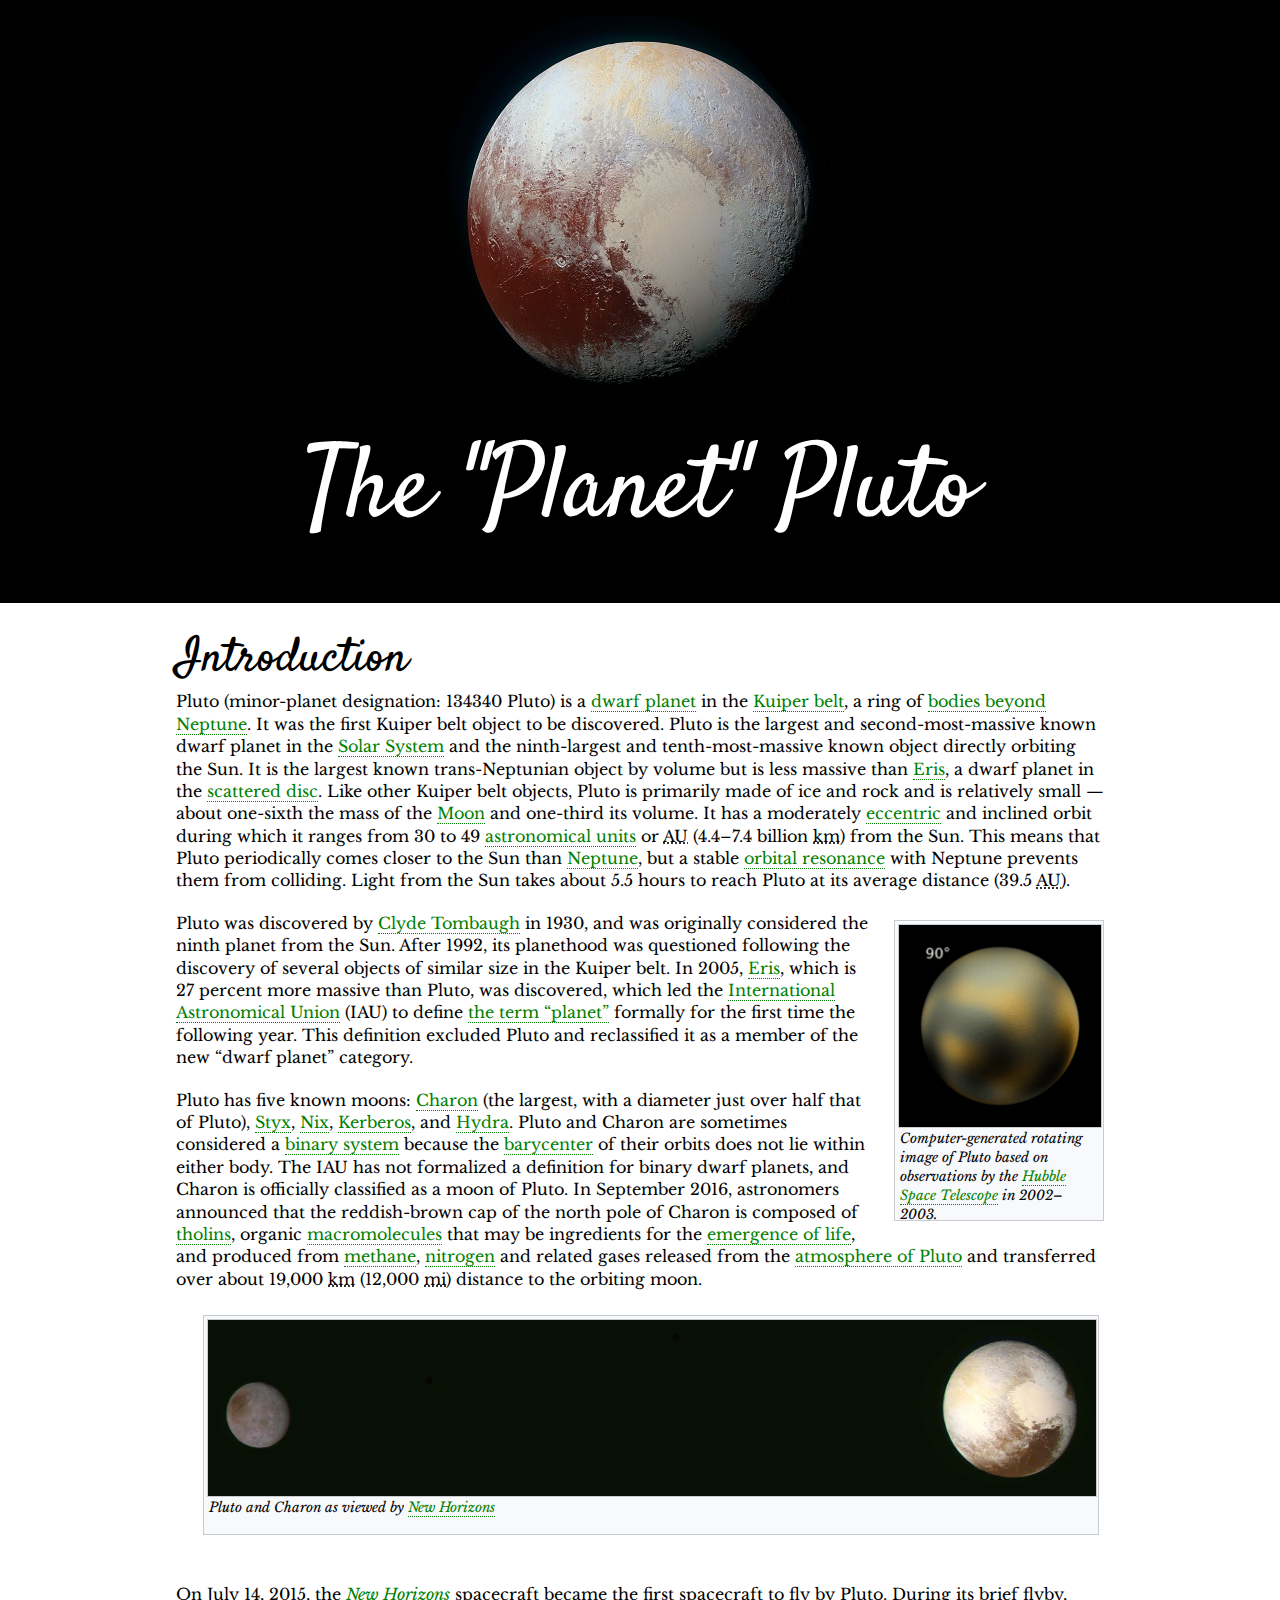
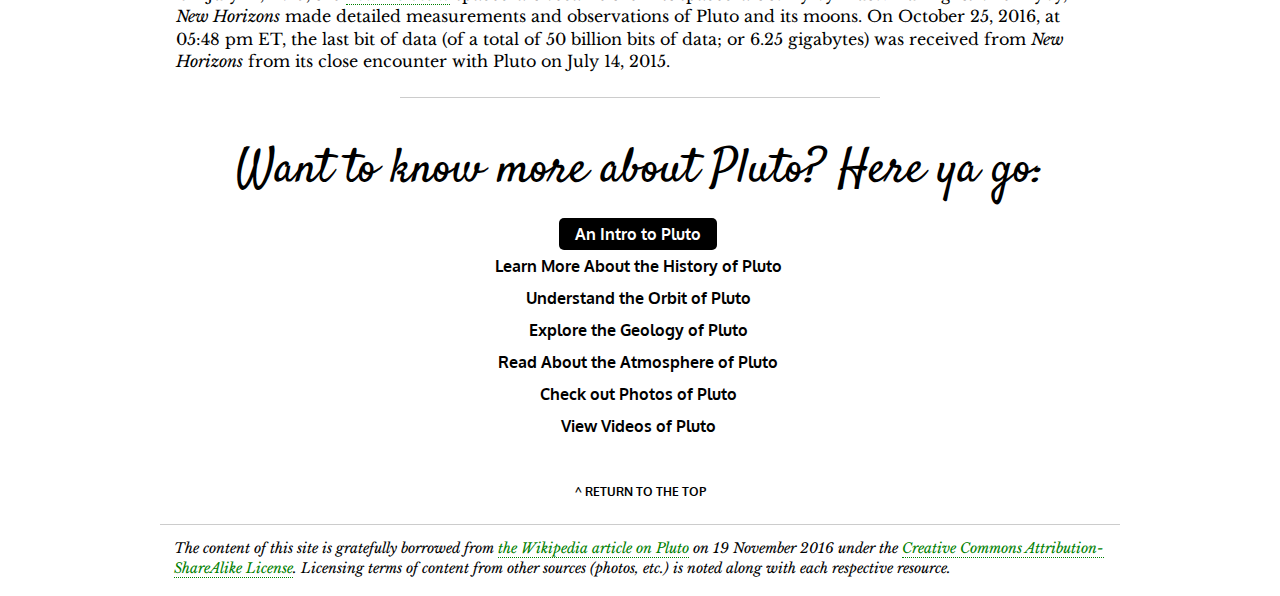
<file: index.html>
<!DOCTYPE HTML>
<html lang="en">
  <head>
    <meta charset="utf-8">
    <title>The "Planet" Pluto</title>
    <link rel="canonical" href="//en.wikipedia.org/wiki/Pluto">
    <meta name="description" content="planet Pluto">  
    <link rel="stylesheet" type="text/css" href="css/main.css" media="all">
     
        <!-- Web Fonts -->
		<link href="https://fonts.googleapis.com/css?family=Libre+Baskerville:400,700,400italic|Oxygen:700|Satisfy:400" rel="stylesheet" lazyload>
		
		<!-- Mobile Friendliness -->
		<meta name="viewport" content="width=device-width, initial-scale=1" />
		<meta name="MobileOptimized" content="width">
		<meta name="HandheldFriendly" content="true">
      
        <!-- Polyfill for Picture element -->
		<script>document.createElement( "picture" );</script>
		<script src="js/picturefill.min.js" async></script>
      
      
  </head>
  <body class="home">
	  
  <header role="banner" class="banner banner--home" id="banner" tabindex="-1">
      <image src="images/pluto_sm.jpg"
             srcset="images/pluto.jpg 800w, pluto_sm.jpg 400w" 
             sizes="(min-width:800px) 400px, 50%"
             alt="Pluto">
      <h1>The "Planet" Pluto</h1>  
      <a id="nav-jump" href="#menu"><b class="hidden">Jump to the</b> Menu</a>
  
          </header>

		<main role="main">
            
            <h1>Introduction</h1>
            
            <section id="introduction">
         
<p>Pluto (minor-planet designation: 134340 Pluto) is a <a href="https://en.wikipedia.org/wiki/Dwarf_planet" title="Dwarf planet">dwarf planet</a> in the <a href="https://en.wikipedia.org/wiki/Kuiper_belt" title="Kuiper belt">Kuiper belt</a>, a ring of <a href="https://en.wikipedia.org/wiki/Trans-Neptunian_object" title="Trans-Neptunian object"> bodies beyond Neptune</a>. It was the first Kuiper belt object to be discovered. Pluto is the largest and second-most-massive known dwarf planet in the <a href="https://en.wikipedia.org/wiki/Solar_System" title="Solar System">Solar System</a> and the ninth-largest and tenth-most-massive known object directly orbiting the Sun. It is the largest known trans-Neptunian object by volume but is less massive than <a href="https://en.wikipedia.org/wiki/Eris_(dwarf_planet)" title="Eris (dwarf planet)">Eris</a>, a dwarf planet in the <a href="https://en.wikipedia.org/wiki/Scattered_disc" title="Scattered disc">scattered disc</a>. Like other Kuiper belt objects, Pluto is primarily made of ice and rock and is relatively small &mdash; about one-sixth the mass of the <a href="https://en.wikipedia.org/wiki/Moon" title="Moon">Moon</a> and one-third its volume. It has a moderately <a href="https://en.wikipedia.org/wiki/Orbital_eccentricity" title="Orbital eccentricity">eccentric</a> and inclined orbit during which it ranges from 30 to 49 <a href="https://en.wikipedia.org/wiki/Astronomical_unit" title="Astronomical unit">astronomical units</a> or <abbr title="astronomical units">AU</abbr> (4.4–7.4 billion <abbr title="kilometers">km</abbr>) from the Sun. This means that Pluto periodically comes closer to the Sun than <a href="https://en.wikipedia.org/wiki/Neptune" title="Neptune">Neptune</a>, but a stable <a href="https://en.wikipedia.org/wiki/Orbital_resonance" title="Orbital resonance">orbital resonance</a> with Neptune prevents them from colliding. Light from the Sun takes about 5.5 hours to reach Pluto at its average distance (39.5 <abbr title="astronomical units">AU</abbr>).</p>
				
		    <div class="thumb tright">
        		<div class="thumbin" style="width:202px;">
					<a href="https://upload.wikimedia.org/wikipedia/commons/9/91/Pluto_animiert_200px.gif"><img src="images/Pluto_animiert_200px.gif" alt="Pluto_rotating" width="200" height="200" class="thumbimage" srcset="images/Pluto_animiert_200px.gif"></a>
					<div class="thumbcaption2">
						<p>Computer-generated rotating image of Pluto based on observations by the <a href="https://en.wikipedia.org/wiki/Hubble_Space_Telescope" title="Hubble Space Telescope">Hubble Space Telescope</a> in 2002–2003.</p> 
					</div>
				</div>
                </div>		
            
<p>Pluto was discovered by <a href="https://en.wikipedia.org/wiki/Clyde_Tombaugh" title="Clyde Tombaugh">Clyde Tombaugh</a> in <time datetime="1930">1930</time>, and was originally considered the ninth planet from the Sun. After <time datetime="1992">1992</time>, its planethood was questioned following the discovery of several objects of similar size in the Kuiper belt. In <time datetime="2005">2005</time>, <a href="https://en.wikipedia.org/wiki/Eris_(dwarf_planet)" title="Eris (dwarf planet)">Eris</a>, which is 27 percent more massive than Pluto, was discovered, which led the <a href="https://en.wikipedia.org/wiki/International_Astronomical_Union" title="International Astronomical Union">International Astronomical Union</a> (IAU) to define <a href="https://en.wikipedia.org/wiki/IAU_definition_of_planet" title="IAU definition of planet">the term &ldquo;planet&rdquo;</a> formally for the first time the following year. This definition excluded Pluto and reclassified it as a member of the new &ldquo;dwarf planet&rdquo; category.</p>
            
<p>Pluto has five known moons: <a href="https://en.wikipedia.org/wiki/Charon_(moon)" title="Charon (moon)">Charon</a> (the largest, with a diameter just over half that of Pluto), <a href="https://en.wikipedia.org/wiki/Styx_(moon)" title="Styx (moon)">Styx</a>, <a href="https://en.wikipedia.org/wiki/Nix_(moon)" title="Nix (moon)">Nix</a>, <a href="https://en.wikipedia.org/wiki/Kerberos_(moon)" title="Kerberos (moon)">Kerberos</a>, and <a href="https://en.wikipedia.org/wiki/Hydra_(moon)" title="Hydra (moon)">Hydra</a>. Pluto and Charon are sometimes considered a <a href="https://en.wikipedia.org/wiki/Binary_system" title="Binary system">binary system</a> because the <a href="https://en.wikipedia.org/wiki/Barycenter" title="Barycenter">barycenter</a> of their orbits does not lie within either body. The IAU has not formalized a definition for binary dwarf planets, and Charon is officially classified as a moon of Pluto. In September 2016, astronomers announced that the reddish-brown cap of the north pole of Charon is composed of <a href="https://en.wikipedia.org/wiki/Tholin" title="Tholin">tholins</a>, organic <a href="https://en.wikipedia.org/wiki/Macromolecule" title="Macromolecule">macromolecules</a> that may be ingredients for the <a href="https://en.wikipedia.org/wiki/Abiogenesis" title="Abiogenesis">emergence of life</a>, and produced from <a href="https://en.wikipedia.org/wiki/Methane" title="Methane">methane</a>, <a href="https://en.wikipedia.org/wiki/Nitrogen" title="Nitogen">nitrogen</a> and related gases released from the <a href="https://en.wikipedia.org/wiki/Atmosphere_of_Pluto" title="Atmosphere of Pluto">atmosphere of Pluto</a> and transferred over about 19,000 <abbr title="kilometers">km</abbr> (12,000 <abbr title="miles">mi</abbr>) distance to the orbiting moon.</p>
               
			<div class="tcenter">
				<div class="thumbin">
					<a href="https://upload.wikimedia.org/wikipedia/commons/4/48/PIA19856-PlutoCharon-NewHorizons-Color-20150714.jpg"><img src="images/Pluto-Charon.jpg" alt="Pluto_Charon" width="600" height="119" class="thumbimage"
						srcset="images/Pluto-Charon.jpg 568w, images/Pluto-Charon.jpg 600w"
						sizes="(min-width:60em) 297px, (min-width:40.5em) 50vw, 100vw"></a>
					<div class="thumbcaption">
						<p>Pluto and Charon as viewed by <a href="https://en.wikipedia.org/wiki/New_Horizons" title="New Horizons">New Horizons</a></p>
					</div>
				</div>
				</div><br>
							
				
<p>On <time datetime="2015-07-14">July 14, 2015</time>, the <i><a href="https://en.wikipedia.org/wiki/New_Horizons" title="New Horizons">New Horizons</a></i> spacecraft became the first spacecraft to fly by Pluto. During its brief flyby, <i>New Horizons</i> made detailed measurements and observations of Pluto and its moons. On <time datetime="2016-10-25ET17:48">October 25, 2016</time>, at 05:48 pm ET, the last bit of data (of a total of 50 billion bits of data; or 6.25 gigabytes) was received from <i>New Horizons</i> from its close encounter with Pluto on <time datetime="2015-07-14">July 14, 2015</time>.</p>
      
                
                </section>
      
      </main>
      
      <hr/>
      
      <nav id="menu" tabindex="-1" role="navigation">
         <h1 class="hidden">Want to know more about Pluto? Here ya go:</h1>
        <ul>
          <li><mark><a href="index.html"><b class="hidden">An </b>Intro <b class="hidden">to Pluto</b></a></mark></li>
          <li><a href="History.html"><b class="hidden">Learn More About the </b>History <b class="hidden">of Pluto</b></a></li>
          <li><a href="Orbit.html"><b class="hidden">Understand the </b>Orbit <b class="hidden">of Pluto</b></a></li>
          <li><a href="Geology.html"><b class="hidden">Explore the </b>Geology <b class="hidden">of Pluto</b></a></li>
          <li><a href="Atmosphere.html"><b class="hidden">Read About the </b>Atmosphere <b class="hidden">of Pluto</b></a></li>
		  <li><a href="Photos.html"><b class="hidden">Check out </b>Photos <b class="hidden">of Pluto</b></a></li>
		  <li><a href="Videos.html"><b class="hidden">View </b>Videos <b class="hidden">of Pluto</b></a></li>	
        </ul> <br>
          <a id="menu-close" href="#banner"><b class="hidden">Return to the content</b></a>
      </nav>
      
      <footer role="contentinfo">
			<p id="copyright">The content of this site is gratefully borrowed from <a href="//en.wikipedia.org/wiki/Pluto">the Wikipedia article on Pluto</a> on <time>19 November 2016</time> under the <a href="//en.wikipedia.org/wiki/Wikipedia:Text_of_Creative_Commons_Attribution-ShareAlike_3.0_Unported_License">Creative Commons Attribution-ShareAlike License</a>. Licensing terms of content from other sources (photos, etc.) is noted along with each respective resource.</p>
		</footer>
          
      <script src="js/main.js" async></script>
	  
  </body>
	  
</html>
</file>
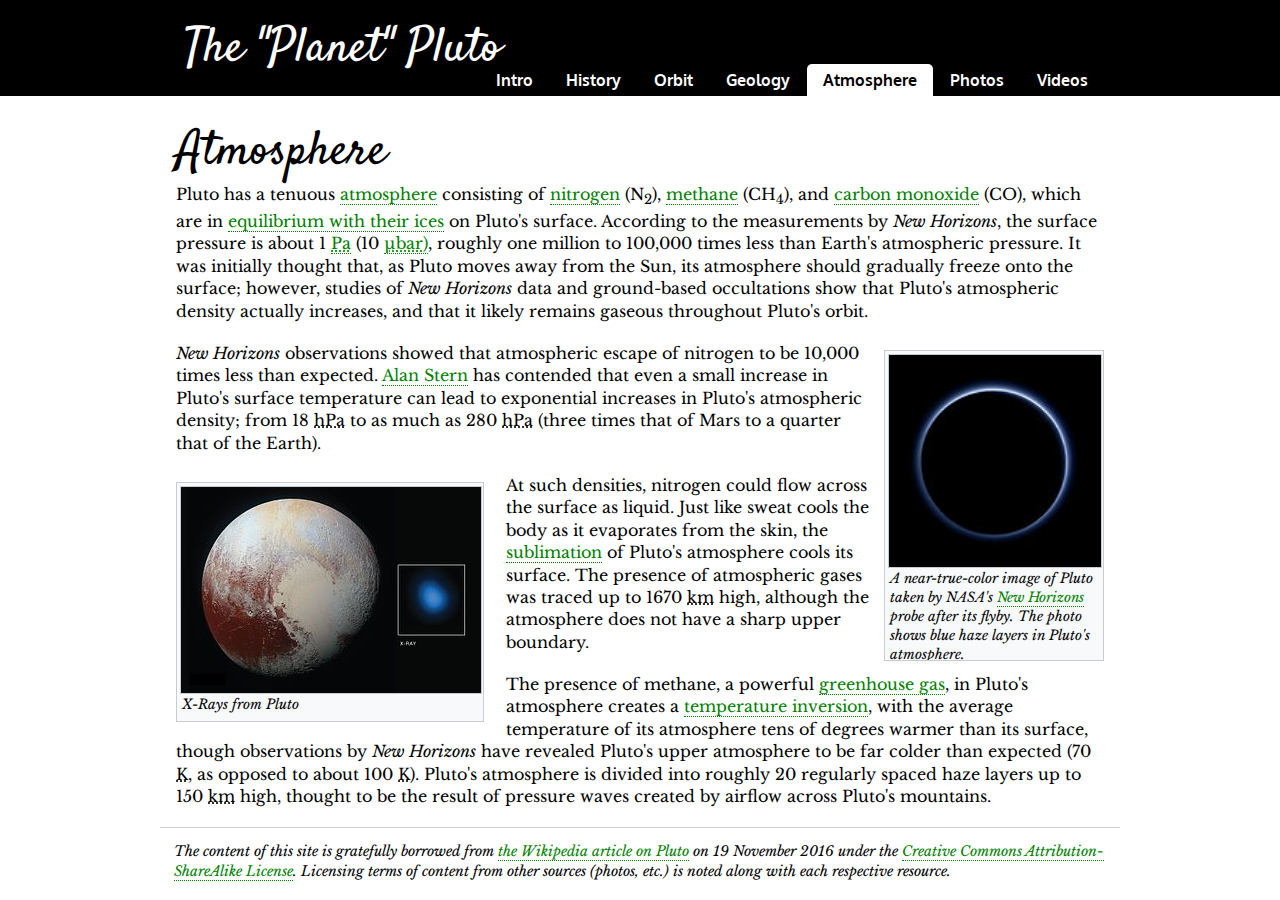
<file: Atmosphere.html>
<!DOCTYPE html>
<html lang="en">
	<head>
		<meta charset="utf-8">
		<title>Pluto's Atmosphere | The "Planet" Pluto</title>

		<link rel="stylesheet" href="css/main.css" media="all">

		<!-- Web Fonts -->
		<link href="https://fonts.googleapis.com/css?family=Libre+Baskerville:400,700,400italic|Oxygen:700|Satisfy:400" rel="stylesheet" lazyload>

		<!-- Mobile Friendliness -->
		<meta name="viewport" content="width=device-width, initial-scale=1" />
		<meta name="MobileOptimized" content="width">
		<meta name="HandheldFriendly" content="true">

		<link rel="canonical" href="http://en.wikipedia.org/wiki/Pluto#History" />

		<!-- Polyfill for Picture element -->
		<script>document.createElement( "picture" );</script>
		<script src="js/picturefill.min.js" async></script>
	</head>
	<body>
		<header role="banner" class="banner" id="banner" tabindex="-1">
			<h1><a href="index.html">The "Planet" Pluto</a></h1>
			<a id="nav-jump" href="#menu"><b class="hidden">Jump to the</b> Menu</a>
		</header>

        <main role="main">
            
            
            
        <h1>Atmosphere</h1>
            
            <section id="atmosphere">

            
<p>Pluto has a tenuous <a href="https://en.wikipedia.org/wiki/Atmosphere" title="Atmosphere">atmosphere</a> consisting of <a href="https://en.wikipedia.org/wiki/Nitrogen" title="Nitrogen">nitrogen</a> (N<sub>2</sub>), <a href="https://en.wikipedia.org/wiki/Methane" title="Methane">methane</a> (CH<sub>4</sub>), and <a href="https://en.wikipedia.org/wiki/Carbon_monoxide" title="Carbon monoxide">carbon monoxide</a> (CO), which are in <a href="https://en.wikipedia.org/wiki/Vapor_pressure" title="Vapor pressure">equilibrium with their ices</a> on Pluto's surface. According to the measurements by <i>New Horizons</i>, the surface pressure is about 1 <a href="https://en.wikipedia.org/wiki/Pascal_(unit)"><abbr title="Pascal (unit)">Pa</abbr></a> (10 <a href="https://en.wikipedia.org/wiki/Bar_(unit)"><abbr title="microbar">μbar</abbr>)</a>, roughly one million to 100,000 times less than Earth's atmospheric pressure. It was initially thought that, as Pluto moves away from the Sun, its atmosphere should gradually freeze onto the surface; however, studies of <i>New Horizons</i> data and ground-based occultations show that Pluto's atmospheric density actually increases, and that it likely remains gaseous throughout Pluto's orbit.</p> 
    
                   <div class="thumb tright1">
        <div class="thumbin" style="width: 212px">
					<a href="https://upload.wikimedia.org/wikipedia/commons/0/02/Blue_hazes_over_backlit_Pluto.jpg"><img src="images/Blue_hazes_over_backlit_Pluto.jpg" alt="Pluto_blue_haze" width="208" height="250" class="thumbimage" srcset="images/Blue_hazes_over_backlit_Pluto.jpg 568w, images/Blue_hazes_over_backlit_Pluto.jpg 300w" sizes="(min-width:60em) 250px, 320px"></a>
					<div class="thumbcaption" style="height:85px">
                   
						<p>A near-true-color image of Pluto taken by NASA's <a href="https://en.wikipedia.org/wiki/New_Horizons" title="New Horizons">New Horizons</a> probe after its flyby. The photo shows blue haze layers in Pluto's atmosphere.</p> 
					</div>
				</div>
                </div>
                       
                
                <p><i>New Horizons</i> observations showed that atmospheric escape of nitrogen to be 10,000 times less than expected. <a href="https://en.wikipedia.org/wiki/Alan_Stern" title="Alan Stern">Alan Stern</a> has contended that even a small increase in Pluto's surface temperature can lead to exponential increases in Pluto's atmospheric density; from 18 <abbr title="hectopascal">hPa</abbr> to as much as 280 <abbr title="hectopascal">hPa</abbr> (three times that of Mars to a quarter that of the Earth).</p>
                
                    <div class="thumb tleft">
        <div class="thumbin" style="width: 300px">
					<a href="https://upload.wikimedia.org/wikipedia/commons/4/4b/PIA21061-Pluto-DwarfPlanet-XRays-20160914.jpg"><img src="images/Pluto-DwarfPlanet-XRays.jpg" alt="Pluto_xrays" width="300" height="240" class="thumbimage" srcset="images/Pluto-DwarfPlanet-XRays.jpg 568w, images/Pluto-DwarfPlanet-XRays.jpg 300w" sizes="(min-width:60em) 250px, 320px"></a>
					<div class="thumbcaption" style="height:20px">
                   
						<p>X-Rays from Pluto</p> 
					</div>
				</div>
                </div>
                
<p>At such densities, nitrogen could flow across the surface as liquid. Just like sweat cools the body as it evaporates from the skin, the <a href="https://en.wikipedia.org/wiki/Sublimation_(phase_transition)" title="Sublimation (phase transition)">sublimation</a> of Pluto's atmosphere cools its surface. The presence of atmospheric gases was traced up to 1670 <abbr title="kilometers">km</abbr> high, although the atmosphere does not have a sharp upper boundary.</p>
                  

<p>The presence of methane, a powerful <a href="https://en.wikipedia.org/wiki/Greenhouse_gas" title="Greenhouse gas">greenhouse gas</a>, in Pluto's atmosphere creates a <a href="https://en.wikipedia.org/wiki/Inversion_(meteorology)" title="Inversion (meteorology)">temperature inversion</a>, with the average temperature of its atmosphere tens of degrees warmer than its surface, though observations by <i>New Horizons</i> have revealed Pluto's upper atmosphere to be far colder than expected (70 <abbr title="Kelvin">K</abbr>, as opposed to about 100 <abbr title="Kelvin">K</abbr>). Pluto's atmosphere is divided into roughly 20 regularly spaced haze layers up to 150 <abbr title="kilometers">km</abbr> high, thought to be the result of pressure waves created by airflow across Pluto's mountains.</p>
                

                
            </section>

            
    </main>
            
            <hr/>
      
      <nav id="menu" tabindex="-1" role="navigation">
         <h1 class="hidden">Want to learn more about Pluto? Check out these links:</h1>
        <ul>
          <li><a href="index.html"><b class="hidden">An </b>Intro <b class="hidden">to Pluto</b></a></li>
          <li><a href="History.html"><b class="hidden">Learn More About the </b>History <b class="hidden">of Pluto</b></a></li>
          <li><a href="Orbit.html"><b class="hidden">Understand the </b>Orbit <b class="hidden">of Pluto</b></a></li>
          <li><a href="Geology.html"><b class="hidden">Explore the </b>Geology <b class="hidden">of Pluto</b></a></li>
          <li><mark><a href="Atmosphere.html"><b class="hidden">Read About the </b>Atmosphere <b class="hidden">of Pluto</b></a></mark></li>
		  <li><a href="Photos.html"><b class="hidden">Check out </b>Photos <b class="hidden">of Pluto</b></a></li>
		  <li><a href="Videos.html"><b class="hidden">View </b>Videos <b class="hidden">of Pluto</b></a></li>		
        </ul> <br>
          <a id="menu-close" href="#banner"><b class="hidden">Return to the content</b></a>
		</nav>
      
      <footer role="contentinfo">
			<p id="copyright">The content of this site is gratefully borrowed from <a href="//en.wikipedia.org/wiki/Pluto">the Wikipedia article on Pluto</a> on <time>19 November 2016</time> under the <a href="//en.wikipedia.org/wiki/Wikipedia:Text_of_Creative_Commons_Attribution-ShareAlike_3.0_Unported_License">Creative Commons Attribution-ShareAlike License</a>. Licensing terms of content from other sources (photos, etc.) is noted along with each respective resource.</p>
		</footer>
          
		<script src="js/main.js" async></script>
	</body>
</html>
</file>
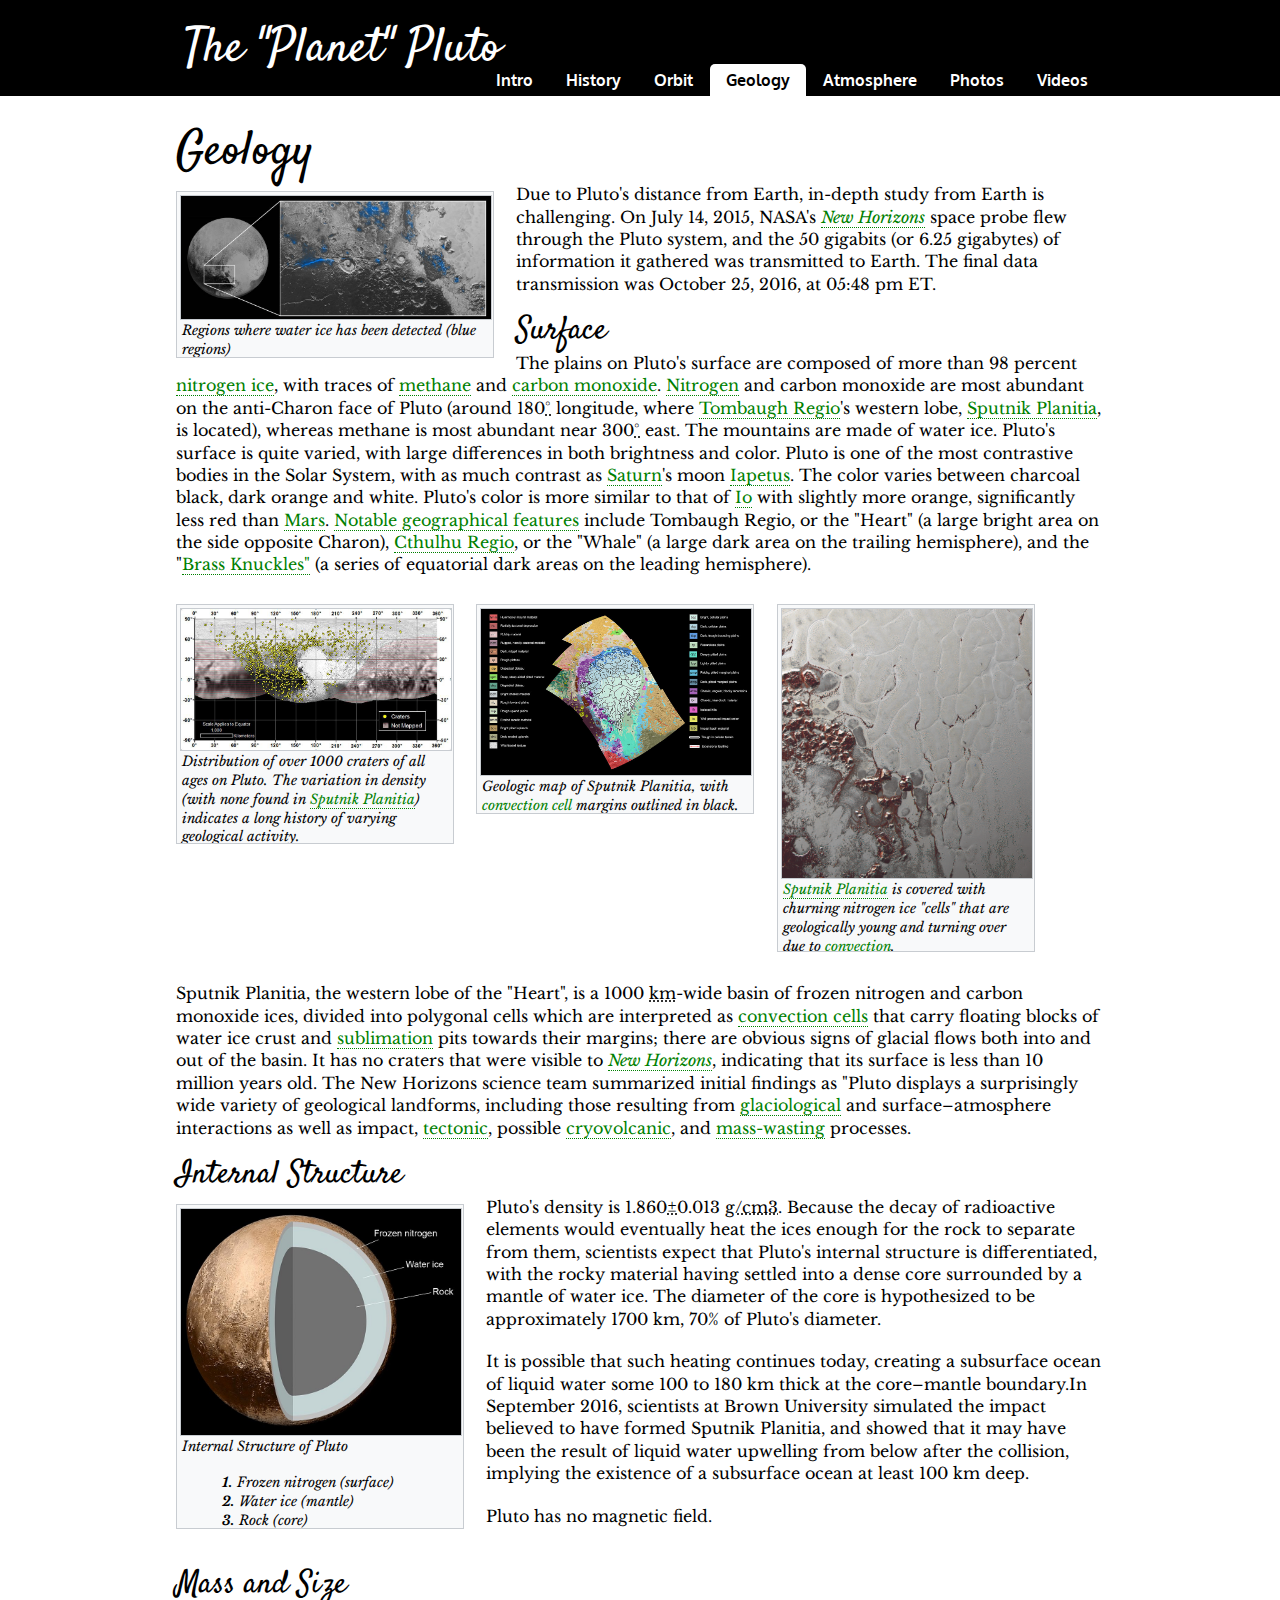
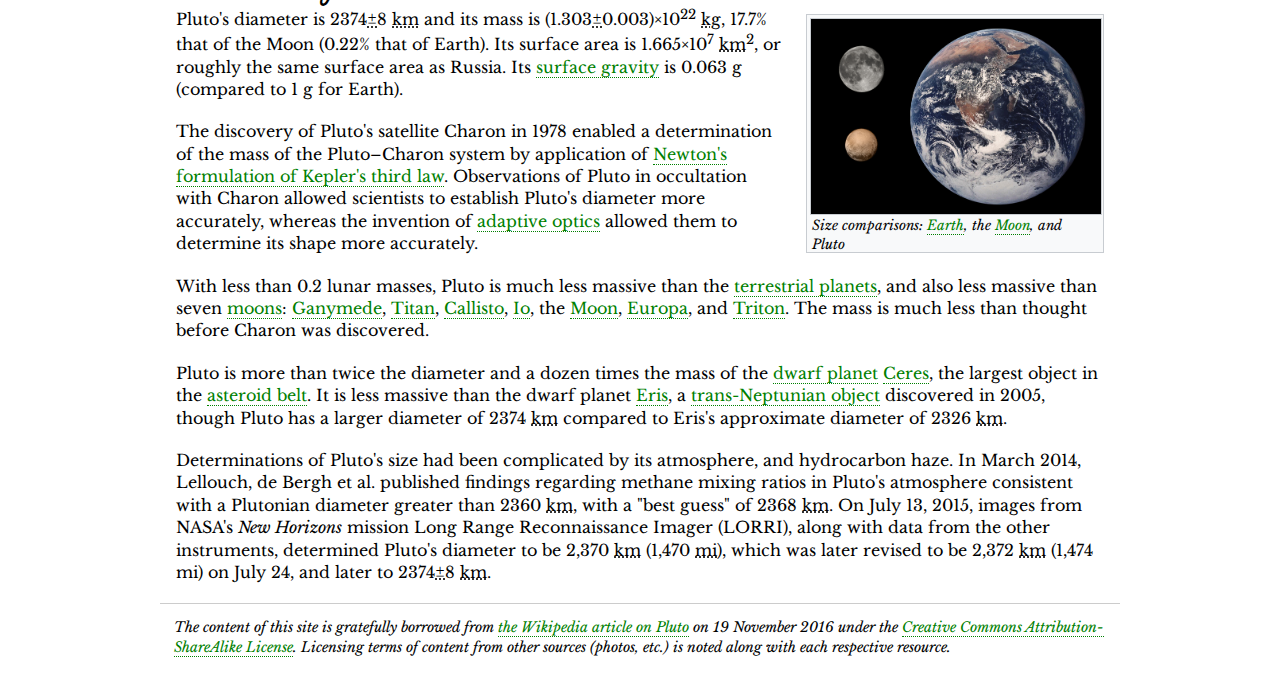
<file: Geology.html>
<!DOCTYPE html>
<html lang="en">
	<head>
		<meta charset="utf-8">
		<title>Pluto's Geology | The "Planet" Pluto</title>

		<link rel="stylesheet" href="css/main.css" media="all">

		<!-- Web Fonts -->
		<link href="https://fonts.googleapis.com/css?family=Libre+Baskerville:400,700,400italic|Oxygen:700|Satisfy:400" rel="stylesheet" lazyload>

		<!-- Mobile Friendliness -->
		<meta name="viewport" content="width=device-width, initial-scale=1" />
		<meta name="MobileOptimized" content="width">
		<meta name="HandheldFriendly" content="true">

		<link rel="canonical" href="http://en.wikipedia.org/wiki/Pluto#History" />

		<!-- Polyfill for Picture element -->
		<script>document.createElement( "picture" );</script>
		<script src="js/picturefill.min.js" async></script>
	</head>
	<body>
		<header role="banner" class="banner" id="banner" tabindex="-1">
			<h1><a href="index.html">The "Planet" Pluto</a></h1>
			<a id="nav-jump" href="#menu"><b class="hidden">Jump to the</b> Menu</a>
		</header>

        <main role="main">
            
            
            
        <h1>Geology</h1>
            
            <section id="geology">
				
				
	                <div class="thumb tleft" style="inline">
        <div class="thumbin" style="width: 310px">
					<a href="https://upload.wikimedia.org/wikipedia/commons/6/60/NH-Pluto-WaterIceDetected-BlueRegions-Released-20151008.jpg"><img src="images/Pluto-WaterIceDetected-BlueRegions.jpg" alt="Pluto_blue_regions" width="305" height="280" class="thumbimage" srcset="images/Pluto-WaterIceDetected-BlueRegions.jpg" 568w, images/Pluto-WaterIceDetected-BlueRegions.jpg 305w sizes="(min-width:60em) 305px, 280px"></a>
		<div class="thumbcaption">			
				<p>Regions where water ice has been detected (blue regions)</p>	
						</div>
					</div>
				</div>
            
<p>Due to Pluto's distance from Earth, in-depth study from Earth is challenging. On <time datetime="2015-07-14">July 14, 2015</time>, NASA's <a href="https://en.wikipedia.org/wiki/New_Horizons"><i>New Horizons</i></a> space probe flew through the Pluto system, and the 50 gigabits (or 6.25 gigabytes) of information it gathered was transmitted to Earth. The final data transmission was <time datetime="2016-10-25ET17:48">October 25, 2016</time>, at 05:48 pm ET.</p> 

                
            </section>

            <section id="surface">
    
                <h1>Surface</h1>

<p>The plains on Pluto's surface are composed of more than 98 percent <a href="https://en.wikipedia.org/wiki/Solid_nitrogen" title="Solid nitrogen">nitrogen ice</a>, with traces of <a href="https://en.wikipedia.org/wiki/Methane" title="Methane">methane</a> and <a href="https://en.wikipedia.org/wiki/Carbon_monoxide" title="Carbon monoxide">carbon monoxide</a>. <a href="https://en.wikipedia.org/wiki/Nitrogen" title="Nitrogen">Nitrogen</a> and carbon monoxide are most abundant on the anti-Charon face of Pluto (around 180<abbr title="degrees">&deg;</abbr> longitude, where <a href="https://en.wikipedia.org/wiki/Tombaugh_Regio" title="Tombaugh Regio">Tombaugh Regio</a>'s western lobe, <a href="https://en.wikipedia.org/wiki/Sputnik_Planitia" title="Sputnik Planitia">Sputnik Planitia</a>, is located), whereas methane is most abundant near 300<abbr title="degrees">&deg;</abbr> east. The mountains are made of water ice. Pluto's surface is quite varied, with large differences in both brightness and color. Pluto is one of the most contrastive bodies in the Solar System, with as much contrast as <a href="https://en.wikipedia.org/wiki/Saturn" title="Saturn">Saturn</a>'s moon <a href="https://en.wikipedia.org/wiki/Iapetus_(moon)" title="Iapetus">Iapetus</a>. The color varies between charcoal black, dark orange and white. Pluto's color is more similar to that of <a href="https://en.wikipedia.org/wiki/Io_(moon)" title="Io (moon)">Io</a> with slightly more orange, significantly less red than <a href="https://en.wikipedia.org/wiki/Mars" title="Mars">Mars</a>. <a href="https://en.wikipedia.org/wiki/Geography_of_Pluto" title="Geography of Pluto">Notable geographical features</a> include Tombaugh Regio, or the "Heart" (a large bright area on the side opposite Charon), <a href="https://en.wikipedia.org/wiki/Cthulhu_Regio" title="Cthulhu_Regio">Cthulhu Regio</a>, or the "Whale" (a large dark area on the trailing hemisphere), and the "<a href="https://en.wikipedia.org/wiki/Geography_of_Pluto#The_Brass_Knuckles" title="Brass Knuckles">Brass Knuckles"</a> (a series of equatorial dark areas on the leading hemisphere).</p> 
				

	                    <div class="thumb tleft" style="inline">
        <div class="thumbin" style="width: 270px">
					<a href="https://upload.wikimedia.org/wikipedia/commons/2/21/PIA20154-Pluto-MapOfOver1000Craters-20151110.jpg"><img src="images/Pluto%20craters.jpg" alt="Pluto_craters" width="268" height="260" class="thumbimage" srcset="images/Pluto%20craters.jpg" 568w, images/Pluto%20craters.jpg 268w sizes="(min-width:60em) 2600px, 2500px"></a>
		<div class="thumbcaption2">			
				<p>Distribution of over 1000 craters of all ages on Pluto. The variation in density (with none found in <a href="https://en.wikipedia.org/wiki/Sputnik_Planitia" title="Sputnik Planitia">Sputnik Planitia</a>) indicates a long history of varying geological activity.</p>	
						</div>
					</div>
				</div>
				
			           <div class="thumb tleft" style="inline">
        <div class="thumbin" style="width: 270px">
					<a href="https://upload.wikimedia.org/wikipedia/commons/e/ef/Pluto%27s_Sputnik_Planum_geologic_map_%28cropped%29.jpg"><img src="images/Pluto's_Sputnik_Planum_geologic_map.jpg" alt="Pluto_Sputnik_Planitia" width="265" height="240" class="thumbimage" srcset="images/Pluto's_Sputnik_Planum_geologic_map.jpg" 568w, 265w sizes="(min-width:60em) 265px, 240px"></a>
		<div class="thumbcaption">			
				<p>Geologic map of Sputnik Planitia, with <a href="https://en.wikipedia.org/wiki/Convection_cell">convection cell</a> margins outlined in black.</p>	
						</div>
					</div>
				</div>		
				
					   <div class="thumb tleft" style="inline">
        <div class="thumbin" style="width:250px">
					<a href="https://upload.wikimedia.org/wikipedia/commons/2/23/Pluto%E2%80%99s_Heart_-_Like_a_Cosmic_Lava_Lamp.jpg"><img src="images/Pluto%E2%80%99s_Heart_-_Like_a_Cosmic_Lava_Lamp.jpg" alt="Pluto_Sputnik_Planitia" width="248" height="275" class="thumbimage" srcset="images/Pluto%E2%80%99s_Heart_-_Like_a_Cosmic_Lava_Lamp.jpg" 568w, 250w sizes="(min-width:60em) 250px, 275px"></a>
		<div class="thumbcaption1">			
				<p><a href="https://en.wikipedia.org/wiki/Sputnik_Planitia" title="Sputnik Planitia">Sputnik Planitia</a> is covered with churning nitrogen ice "cells" that are geologically young and turning over due to <a href="https://en.wikipedia.org/wiki/Convection_cell" title="Convection cell">convection</a>.</p>	
						</div>
			
					</div>
						   <br>
				</div>	
				
				 				
								
<p>Sputnik Planitia, the western lobe of the "Heart", is a 1000 <abbr title="kilometer">km</abbr>-wide basin of frozen nitrogen and carbon monoxide ices, divided into polygonal cells which are interpreted as <a href="https://en.wikipedia.org/wiki/Convection_cell" title="Convection cell">convection cells</a> that carry floating blocks of water ice crust and <a href="https://en.wikipedia.org/wiki/Sublimation_(phase_transition)" title="Sublimation (phase transition)">sublimation</a> pits towards their margins; there are obvious signs of glacial flows both into and out of the basin. It has no craters that were visible to <a href="https://en.wikipedia.org/wiki/New_Horizons" title="New Horizons"><i>New Horizons</i></a>, indicating that its surface is less than 10 million years old. The New Horizons science team summarized initial findings as "Pluto displays a surprisingly wide variety of geological landforms, including those resulting from <a href="https://en.wikipedia.org/wiki/Glaciology" title="Glaciology">glaciological</a> and surface–atmosphere interactions as well as impact, <a href="https://en.wikipedia.org/wiki/Plate_tectonics" title="Plate tectonics">tectonic</a>, possible <a href="https://en.wikipedia.org/wiki/Cryovolcano" title="Cryovolcano">cryovolcanic</a>, and <a href="https://en.wikipedia.org/wiki/Mass_wasting" title="Mass wasting">mass-wasting</a> processes.</p>
				
			
				
				
				
            </section>
            
            <section id="internal_structure">
                
                <h1>Internal Structure</h1> 
            
                    <div class="thumb tleft">
        <div class="thumbin" style="width:280px">
					<a href="https://upload.wikimedia.org/wikipedia/commons/d/d3/Internal_Structure_of_Pluto.jpg"><img src="images/Internal_Structure_of_Pluto.jpg" alt="Pluto_internal_structure" width="278" height="240" class="thumbimage" srcset="images/Internal_Structure_of_Pluto.jpg 568w, images/Internal_Structure_of_Pluto.jpg 300w" sizes="(min-width:60em) 280px, 320px"></a>
		<div class="thumbcaption2">
						<p>Internal Structure of Pluto</p>
						   <ul>
							  <li><b>1.</b> Frozen nitrogen (surface)</li>
							  <li><b>2.</b> Water ice (mantle)</li>
							  <li><b>3.</b> Rock (core)</li> 
						  </ul>
					</div>
				</div>
				</div>			
				
<p>Pluto's density is 1.860<abbr title="plus-minus sign">&plusmn;</abbr>0.013 <abbr title="grams per cubic centimetre">g/cm3</abbr>. Because the decay of radioactive elements would eventually heat the ices enough for the rock to separate from them, scientists expect that Pluto's internal structure is differentiated, with the rocky material having settled into a dense core surrounded by a mantle of water ice. The diameter of the core is hypothesized to be approximately 1700 km, 70% of Pluto's diameter.</p>
								          																													
<p>It is possible that such heating continues today, creating a subsurface ocean of liquid water some 100 to 180 km thick at the core–mantle boundary.In September 2016, scientists at Brown University simulated the impact believed to have formed Sputnik Planitia, and showed that it may have been the result of liquid water upwelling from below after the collision, implying the existence of a subsurface ocean at least 100 km deep.</p>		<p>Pluto has no magnetic field.</p>
					

                    
            </section>
      <br>      
            <section id="mass_and_size">
                
                <h1>Mass and Size</h1>
				
			           <div class="thumb tright" style="inline">
        <div class="thumbin" style="width: 290px">
					<a href="https://upload.wikimedia.org/wikipedia/commons/d/d3/Pluto_Earth_Moon_Comparison.png"><img src="images/Pluto_Earth_Moon_Comparison.png" alt="Pluto_Earth_Moon" width="285" height="250" class="thumbimage" srcset="images/Pluto_Earth_Moon_Comparison.png" 568w, 285w sizes="(min-width:60em) 285px, 250px"></a>
		<div class="thumbcaption">			
				<p>Size comparisons: <a href="https://en.wikipedia.org/wiki/Earth">Earth</a>, the <a href="https://en.wikipedia.org/wiki/Moon">Moon</a>, and Pluto</p>	
						</div>
					</div>
				</div>				
				
				
 <p>Pluto's diameter is 2374<abbr title="plus-minus sign">&plusmn;</abbr>8 <abbr title="kilometers">km</abbr> and its mass is (1.303<abbr title="plus-minus sign">&plusmn;</abbr>0.003)&times;10<sup>22</sup> <abbr title="kilograms">kg</abbr>, 17.7&#37; that of the Moon (0.22&#37; that of Earth). Its surface area is 1.665&times;10<sup>7</sup> <abbr title="kilometers">km</abbr><sup>2</sup>, or roughly the same surface area as Russia. Its <a href="https://en.wikipedia.org/wiki/Surface_gravity">surface gravity</a> is 0.063 <abbr title="surface gravity unit">g</abbr> (compared to 1 <abbr title="surface gravity unit">g</abbr> for Earth).</p>

<p>The discovery of Pluto's satellite Charon in <time datetime="1978">1978</time> enabled a determination of the mass of the Pluto–Charon system by application of <a href="https://en.wikipedia.org/wiki/Kepler%27s_laws_of_planetary_motion#Deriving_Kepler.27s_third_law" title="Kepler's laws of planetary motion">Newton's formulation of Kepler's third law</a>. Observations of Pluto in occultation with Charon allowed scientists to establish Pluto's diameter more accurately, whereas the invention of <a href="https://en.wikipedia.org/wiki/Adaptive_optics" title="Adaptive optics">adaptive optics</a> allowed them to determine its shape more accurately.</p>

<p>With less than 0.2 lunar masses, Pluto is much less massive than the <a href="https://en.wikipedia.org/wiki/Terrestrial_planet" title="Terrestrial planets">terrestrial planets</a>, and also less massive than seven <a href="https://en.wikipedia.org/wiki/Natural_satellite" title="Natural satellite">moons</a>: <a href="https://en.wikipedia.org/wiki/Ganymede_(moon)" title="Ganymede (moon)">Ganymede</a>, <a href="https://en.wikipedia.org/wiki/Titan_(moon)" title="Titan (moon)">Titan</a>, <a href="https://en.wikipedia.org/wiki/Callisto_(moon)" title="Callisto (moon)">Callisto</a>, <a href="https://en.wikipedia.org/wiki/Io_(moon)" title="Io (moon)">Io</a>, the <a href="https://en.wikipedia.org/wiki/Moon" title="Moon">Moon</a>, <a href="https://en.wikipedia.org/wiki/Europa_(moon)" title="Europa (moon)">Europa</a>, and <a href="https://en.wikipedia.org/wiki/Triton_(moon)" title="Triton (moon)">Triton</a>. The mass is much less than thought before Charon was discovered.</p>

<p>Pluto is more than twice the diameter and a dozen times the mass of the <a href="https://en.wikipedia.org/wiki/Dwarf_planet" title="Dwarf planet">dwarf planet</a> <a href="https://en.wikipedia.org/wiki/Ceres_(dwarf_planet)" title="Ceres">Ceres</a>, the largest object in the <a href="https://en.wikipedia.org/wiki/Asteroid_belt" title="Asterioid belt">asteroid belt</a>. It is less massive than the dwarf planet <a href="https://en.wikipedia.org/wiki/Eris_(dwarf_planet)" title="Eris">Eris</a>, a <a href="https://en.wikipedia.org/wiki/Trans-Neptunian_object" title="Trans-Neptunian object">trans-Neptunian object</a> discovered in <time datetime="2005">2005</time>, though Pluto has a larger diameter of 2374 <abbr title="kilometers">km</abbr> compared to Eris's approximate diameter of 2326 <abbr title="kilometers">km</abbr>.</p>

<p>Determinations of Pluto's size had been complicated by its atmosphere, and hydrocarbon haze. In <time datetime="2014-03">March 2014</time>, Lellouch, de Bergh et al. published findings regarding methane mixing ratios in Pluto's atmosphere consistent with a Plutonian diameter greater than 2360 <abbr title="kilometers">km</abbr>, with a "best guess" of 2368 <abbr title="kilometers">km</abbr>. On <time datetime="2015-07-13">July 13, 2015</time>, images from NASA's <i>New Horizons</i> mission Long Range Reconnaissance Imager (LORRI), along with data from the other instruments, determined Pluto's diameter to be 2,370 <abbr title="kilometers">km</abbr> (1,470 <abbr title="miles">mi</abbr>), which was later revised to be 2,372 <abbr title="kilometers">km</abbr> (1,474 mi) on July 24, and later to 2374<abbr title="plus-minus sign">&plusmn;</abbr>8 <abbr title="kilometers">km</abbr>.</p>           
       
            </section>
            
            
    </main>
            
            <hr/>
      
      <nav id="menu" tabindex="-1" role="navigation">
         <h1 class="hidden">Want to learn more about Pluto? Check out these links:</h1>
        <ul>
          <li><a href="index.html"><b class="hidden">An </b>Intro <b class="hidden">to Pluto</b></a></li>
          <li><a href="History.html"><b class="hidden">Learn More About the </b>History <b class="hidden">of Pluto</b></a></li>
          <li><a href="Orbit.html"><b class="hidden">Understand the </b>Orbit <b class="hidden">of Pluto</b></a></li>
          <li><mark><a href="Geology.html"><b class="hidden">Explore the </b>Geology <b class="hidden">of Pluto</b></a></mark></li>
          <li><a href="Atmosphere.html"><b class="hidden">Read About the </b>Atmosphere <b class="hidden">of Pluto</b></a></li>
		  <li><a href="Photos.html"><b class="hidden">Check out </b>Photos <b class="hidden">of Pluto</b></a></li>
		  <li><a href="Videos.html"><b class="hidden">View </b>Videos <b class="hidden">of Pluto</b></a></li>		
        </ul> <br>
          <a id="menu-close" href="#banner"><b class="hidden">Return to the content</b></a>
		</nav>
      
      <footer role="contentinfo">
			<p id="copyright">The content of this site is gratefully borrowed from <a href="//en.wikipedia.org/wiki/Pluto">the Wikipedia article on Pluto</a> on <time>19 November 2016</time> under the <a href="//en.wikipedia.org/wiki/Wikipedia:Text_of_Creative_Commons_Attribution-ShareAlike_3.0_Unported_License">Creative Commons Attribution-ShareAlike License</a>. Licensing terms of content from other sources (photos, etc.) is noted along with each respective resource.</p>
		</footer>
          
		<script src="js/main.js" async></script>
	</body>
</html>
</file>
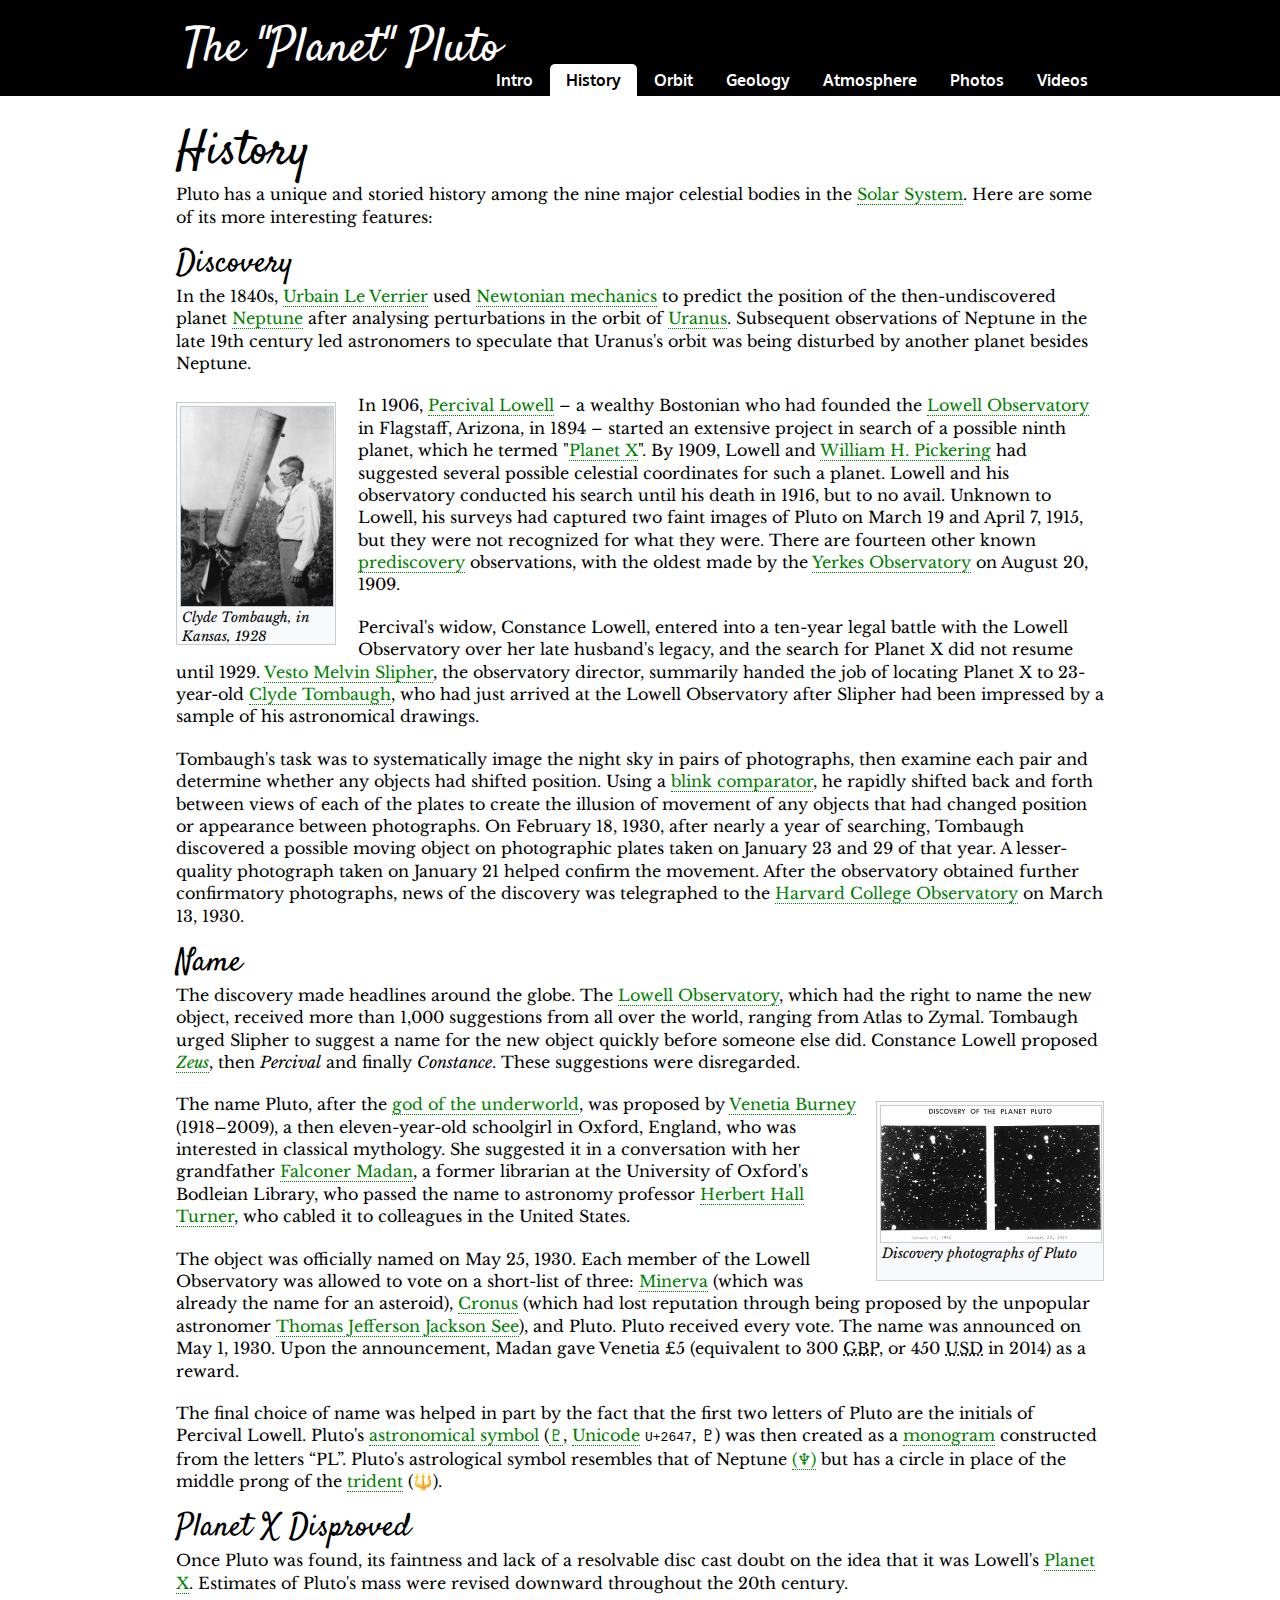
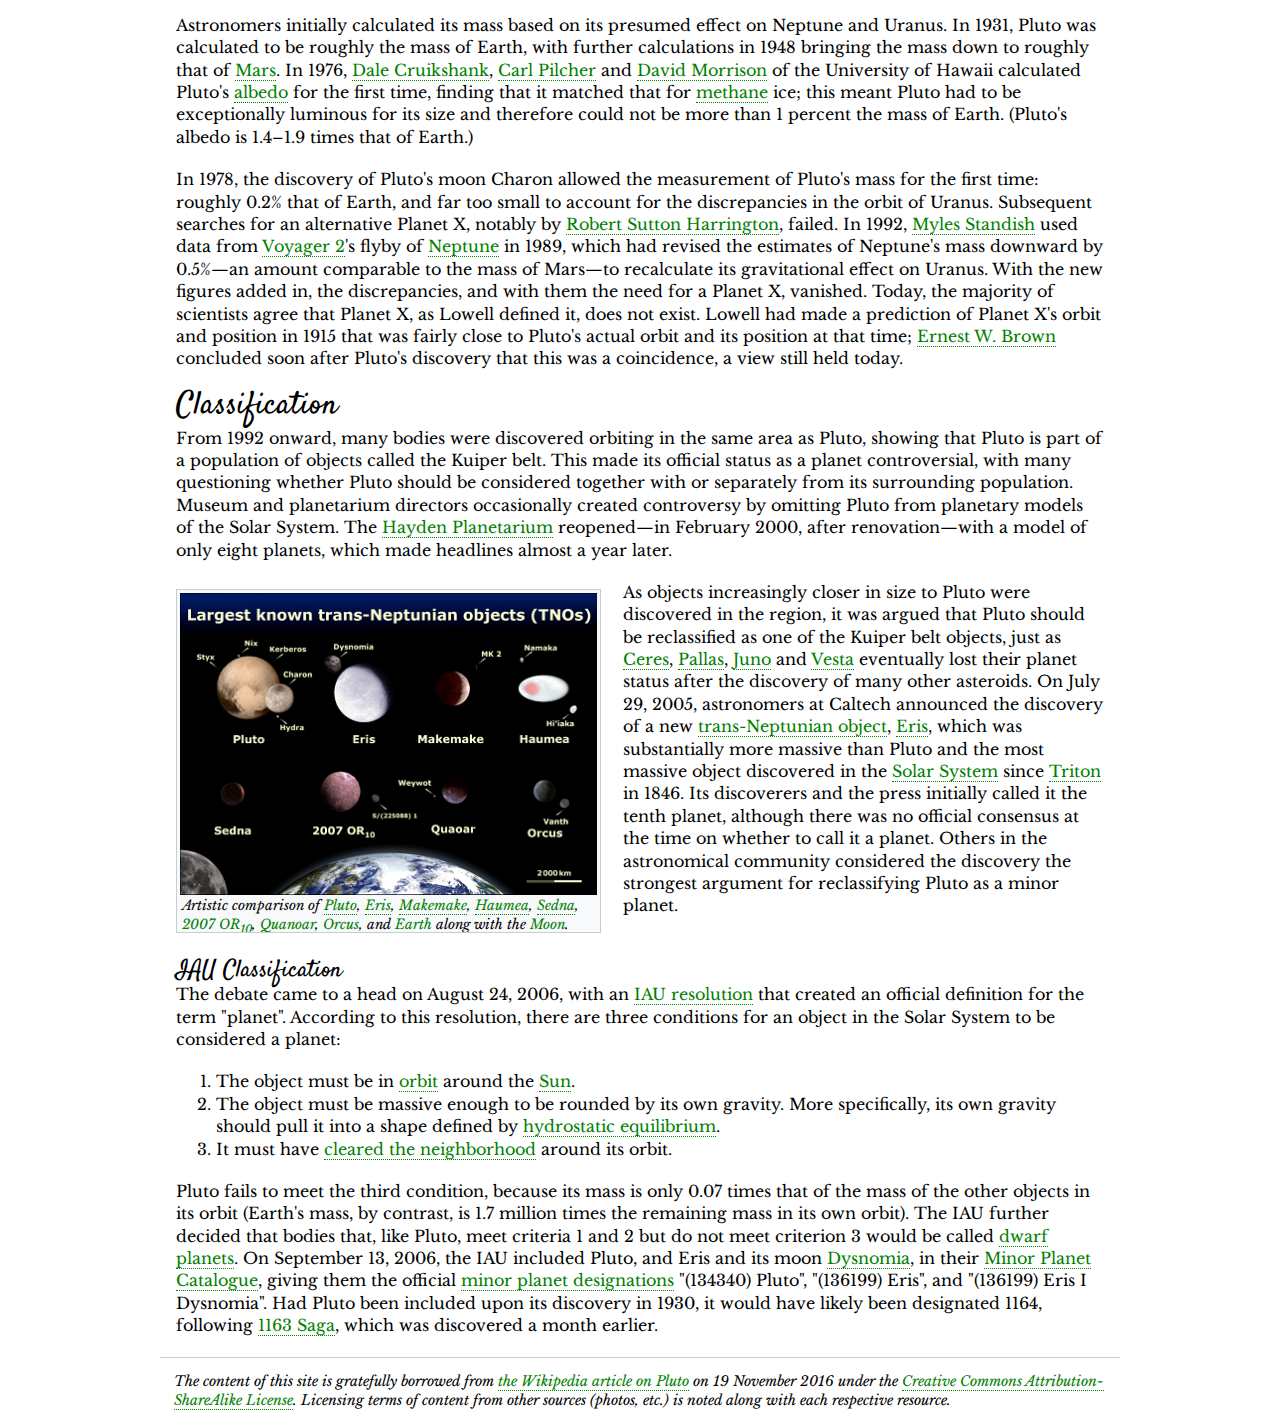
<file: History.html>
<!DOCTYPE html>
<html lang="en">
	<head>
		<meta charset="utf-8">
		<title>Pluto's History | The "Planet" Pluto</title>

		<link rel="stylesheet" href="css/main.css" media="all">

		<!-- Web Fonts -->
		<link href="https://fonts.googleapis.com/css?family=Libre+Baskerville:400,700,400italic|Oxygen:700|Satisfy:400" rel="stylesheet" lazyload>

		<!-- Mobile Friendliness -->
		<meta name="viewport" content="width=device-width, initial-scale=1" />
		<meta name="MobileOptimized" content="width">
		<meta name="HandheldFriendly" content="true">

		<link rel="canonical" href="http://en.wikipedia.org/wiki/Pluto#History" />

		<!-- Polyfill for Picture element -->
		<script>document.createElement( "picture" );</script>
		<script src="js/picturefill.min.js" async></script>
	</head>
	<body>
		<header role="banner" class="banner" id="banner" tabindex="-1">
			<h1><a href="index.html">The "Planet" Pluto</a></h1>
			<a id="nav-jump" href="#menu"><b class="hidden">Jump to the</b> Menu</a>
		</header>

		<main role="main">
     	
            <h1>History</h1>
			
			<p>Pluto has a unique and storied history among the nine major celestial bodies in the <a href="https://en.wikipedia.org/wiki/Solar_System" title="Solar System">Solar System</a>. Here are some of its more interesting features:</p>
			
			<section id="discovery">
				<h1>Discovery</h1>
<p>In the <time>1840s</time>, <a href="https://en.wikipedia.org/wiki/Urbain_Le_Verrier" title="Urbain Le Verrier">Urbain Le Verrier</a> used <a href="https://en.wikipedia.org/wiki/Classical_mechanics" title="Classical mechanics">Newtonian mechanics</a> to predict the position of the then-undiscovered planet <a href="https://en.wikipedia.org/wiki/Neptune" title="Neptune">Neptune</a> after analysing perturbations in the orbit of <a href="https://en.wikipedia.org/wiki/Uranus" title="Uranus">Uranus</a>. Subsequent observations of Neptune in the late 19th century led astronomers to speculate that Uranus's orbit was being disturbed by another planet besides Neptune.
	
	    <div class="thumb tleft">
        <div class="thumbin" style="width:152px">
					<a href="https://upload.wikimedia.org/wikipedia/commons/0/01/Clyde_W._Tombaugh.jpeg"><img src="images/Clyde_W._Tombaugh.jpeg" alt="Clyde_Tombaugh" width="150" height="185" class="thumbimage" srcset="images/Clyde_W._Tombaugh.jpeg 568w, images/Clyde_W._Tombaugh.jpeg 300w" sizes="(min-width:60em) 297px, 310px"></a>
					<div class="thumbcaption">
						<p>Clyde Tombaugh, in Kansas, 1928</p> 
					</div>
				</div>
                </div>

<p>In <time datetime="1906">1906</time>, <a href="https://en.wikipedia.org/wiki/Percival_Lowell" title="Percival Lowell">Percival Lowell</a> &ndash; a wealthy Bostonian who had founded the <a href="https://en.wikipedia.org/wiki/Lowell_Observatory" title="Lowell Observatory">Lowell Observatory</a> in Flagstaff, Arizona, in <time datetime="1894">1894</time> &ndash; started an extensive project in search of a possible ninth planet, which he termed "<a href="https://en.wikipedia.org/wiki/Planets_beyond_Neptune" title="Planets beyond Neptune">Planet X</a>". By <time datetime="1909">1909</time>, Lowell and <a href="https://en.wikipedia.org/wiki/William_Henry_Pickering" title="William H. Pickering">William H. Pickering</a> had suggested several possible celestial coordinates for such a planet. Lowell and his observatory conducted his search until his death in <time datetime="1916">1916</time>, but to no avail. Unknown to Lowell, his surveys had captured two faint images of Pluto on <time datetime="1915-03-19">March 19</time> and <time datetime="1915-04-07">April 7, 1915</time>, but they were not recognized for what they were. There are fourteen other known <a href="https://en.wikipedia.org/wiki/Precovery" title="Precovery">prediscovery</a> observations, with the oldest made by the <a href="https://en.wikipedia.org/wiki/Yerkes_Observatory" title="Yerkes Observatory">Yerkes Observatory</a> on <time datetime="1909-08-20">August 20, 1909</time>.</p>
                

<p>Percival's widow, Constance Lowell, entered into a ten-year legal battle with the Lowell Observatory over her late husband's legacy, and the search for Planet X did not resume until <time datetime="1929">1929</time>. <a href="https://en.wikipedia.org/wiki/Vesto_Slipher" title="Vesto Slipher">Vesto Melvin Slipher</a>, the observatory director, summarily handed the job of locating Planet X to 23-year-old <a href="https://en.wikipedia.org/wiki/Clyde_Tombaugh" title="Clyde Tombaugh">Clyde Tombaugh</a>, who had just arrived at the Lowell Observatory after Slipher had been impressed by a sample of his astronomical drawings.</p>

                
<p>Tombaugh's task was to systematically image the night sky in pairs of photographs, then examine each pair and determine whether any objects had shifted position. Using a <a href="https://en.wikipedia.org/wiki/Blink_comparator" title="Blink comparator">blink comparator</a>, he rapidly shifted back and forth between views of each of the plates to create the illusion of movement of any objects that had changed position or appearance between photographs. On February 18, 1930, after nearly a year of searching, Tombaugh discovered a possible moving object on photographic plates taken on January 23 and 29 of that year. A lesser-quality photograph taken on January 21 helped confirm the movement. After the observatory obtained further confirmatory photographs, news of the discovery was telegraphed to the <a href="https://en.wikipedia.org/wiki/Harvard_College_Observatory" title="Harvard College Observatory">Harvard College Observatory</a> on <time datetime="1930-03-13">March 13, 1930</time>.</p>
			</section>
            
            <section id="name">
                <h1>Name</h1>
<p>The discovery made headlines around the globe. The <a href="https://en.wikipedia.org/wiki/Lowell_Observatory" title="Lowell Observatory">Lowell Observatory</a>, which had the right to name the new object, received more than 1,000 suggestions from all over the world, ranging from Atlas to Zymal. Tombaugh urged Slipher to suggest a name for the new object quickly before someone else did. Constance Lowell proposed <i><a href="https://en.wikipedia.org/wiki/Zeus">Zeus</a></i>, then <i>Percival</i> and finally <i>Constance</i>. These suggestions were disregarded.</p>
				
    <div class="thumb tright1">
        <div class="thumbin" style="width:220px">
					<a href="https://upload.wikimedia.org/wikipedia/en/c/c6/Pluto_discovery_plates.png"><img src="images/Pluto_discovery_plates.jpg" alt="Pluto_discovery" width="208" height="140" class="thumbimage" srcset="images/Pluto_discovery_plates.jpg 568w, images/Pluto_discovery_plates.jpg 300w" sizes="(min-width:60em) 297px, 310px"></a>
					<div class="thumbcaption">
						<p>Discovery photographs of Pluto</p> 
					</div>
				</div>
                </div>  
                
                
<p>The name Pluto, after the <a href="https://en.wikipedia.org/wiki/Pluto_(mythology)" title="Pluto (mythology)">god of the underworld</a>, was proposed by <a href="https://en.wikipedia.org/wiki/Venetia_Burney" title="Venetia Burney">Venetia Burney</a> (<time datetime="1918">1918</time>–<time datetime="2009">2009</time>), a then eleven-year-old schoolgirl in Oxford, England, who was interested in classical mythology. She suggested it in a conversation with her grandfather <a href="https://en.wikipedia.org/wiki/Falconer_Madan" title="Falconer Madan">Falconer Madan</a>, a former librarian at the University of Oxford's Bodleian Library, who passed the name to astronomy professor <a href="https://en.wikipedia.org/wiki/Herbert_Hall_Turner" title="Herbert Hall Turner">Herbert Hall Turner</a>, who cabled it to colleagues in the United States.</p>
                
<p>The object was officially named on <time datetime="1930-05-25">May 25, 1930</time>. Each member of the Lowell Observatory was allowed to vote on a short-list of three: <a href="https://en.wikipedia.org/wiki/Minerva" title="Minerva">Minerva</a> (which was already the name for an asteroid), <a href="https://en.wikipedia.org/wiki/Cronus" title="Cronus">Cronus</a> (which had lost reputation through being proposed by the unpopular astronomer <a href="https://en.wikipedia.org/wiki/Thomas_Jefferson_Jackson_See" title="Thomas Jefferson Jackson See">Thomas Jefferson Jackson See</a>), and Pluto. Pluto received every vote. The name was announced on <time datetime="1930-05-01">May 1, 1930</time>. Upon the announcement, Madan gave Venetia £5 (equivalent to 300 <abbr title="Pound sterling">GBP</abbr>, or 450 <abbr title="United States dollar">USD</abbr> in 2014) as a reward.</p>
                
<p>The final choice of name was helped in part by the fact that the first two letters of Pluto are the initials of Percival Lowell. Pluto's <a href="https://en.wikipedia.org/wiki/Astrological_symbols" title="astrological symbol">astronomical symbol</a> (<a href="https://en.wikipedia.org/wiki/Pluto#/media/File:Pluto_symbol.svg" title="♇">&#9799;</a>, <a href="https://en.wikipedia.org/wiki/Unicode" title="Unicode" title="Unicode">Unicode</a> <code>U+2647</code>, &#9799;) was then created as a <a href="https://en.wikipedia.org/wiki/Monogram" title="Monogram">monogram</a> constructed from the letters &ldquo;PL&rdquo;. Pluto's astrological symbol resembles that of Neptune <a href="https://en.wikipedia.org/wiki/Pluto#/media/File:Neptune_symbol.svg" title="Neptune symbol">(&#9798;)</a> but has a circle in place of the middle prong of the <a href="https://en.wikipedia.org/wiki/Trident#Symbolism_and_mythology" title="trident">trident</a> (&#128305;).</p>
           
            </section>
            
            <section id="Planet_X">
                <h1>Planet X Disproved</h1>
<p>Once Pluto was found, its faintness and lack of a resolvable disc cast doubt on the idea that it was Lowell's <a href="https://en.wikipedia.org/wiki/Planets_beyond_Neptune" title="Planets beyond Neptune">Planet X</a>. Estimates of Pluto's mass were revised downward throughout the 20th century.</p>
                
<p>Astronomers initially calculated its mass based on its presumed effect on Neptune and Uranus. In <time datetime="1931">1931</time>, Pluto was calculated to be roughly the mass of Earth, with further calculations in <time datetime="1948">1948</time> bringing the mass down to roughly that of <a href=https://en.wikipedia.org/wiki/Mars title="Mars">Mars</a>. In <time datetime="1976">1976</time>, <a href="https://en.wikipedia.org/wiki/Dale_Cruikshank" title="Dale Cruikshank">Dale Cruikshank</a>, <a href="https://nai.nasa.gov/directory/pilcher-carl/" title="Carl Pilcher">Carl Pilcher</a> and <a href="https://en.wikipedia.org/wiki/David_Morrison_(astrophysicist)" title="David Morrison">David Morrison</a> of the University of Hawaii calculated Pluto's <a href="https://en.wikipedia.org/wiki/Albedo" title="Albedo">albedo</a> for the first time, finding that it matched that for <a href="https://en.wikipedia.org/wiki/Methane" title="Methane">methane</a> ice; this meant Pluto had to be exceptionally luminous for its size and therefore could not be more than 1 percent the mass of Earth. (Pluto's albedo is 1.4–1.9 times that of Earth.)</p>
                
                
<p>In 1978, the discovery of Pluto's moon Charon allowed the measurement of Pluto's mass for the first time: roughly 0.2% that of Earth, and far too small to account for the discrepancies in the orbit of Uranus. Subsequent searches for an alternative Planet X, notably by <a href="https://en.wikipedia.org/wiki/Robert_Sutton_Harrington" title="Robert Sutton Harrington">Robert Sutton Harrington</a>, failed. In <time datetime="1992">1992</time>, <a href="https://en.wikipedia.org/wiki/E._Myles_Standish" title="Myles Standish">Myles Standish</a> used data from <a href="https://en.wikipedia.org/wiki/Voyager_2" title="Voyager 2">Voyager 2</a>'s flyby of <a href="https://en.wikipedia.org/wiki/Neptune" title="Neptune">Neptune</a> in <time datetime="1989">1989</time>, which had revised the estimates of Neptune's mass downward by 0.5%&mdash;an amount comparable to the mass of Mars&mdash;to recalculate its gravitational effect on Uranus. With the new figures added in, the discrepancies, and with them the need for a Planet X, vanished. Today, the majority of scientists agree that Planet X, as Lowell defined it, does not exist. Lowell had made a prediction of Planet X's orbit and position in 1915 that was fairly close to Pluto's actual orbit and its position at that time; <a href="https://en.wikipedia.org/wiki/Ernest_William_Brown" title="Ernest W. Brown">Ernest W. Brown</a> concluded soon after Pluto's discovery that this was a coincidence, a view still held today.</p>
                
            </section>
            
            <section id="classification">
                <h1>Classification</h1>
<p>From <time datetime="1992">1992</time> onward, many bodies were discovered orbiting in the same area as Pluto, showing that Pluto is part of a population of objects called the Kuiper belt. This made its official status as a planet controversial, with many questioning whether Pluto should be considered together with or separately from its surrounding population. Museum and planetarium directors occasionally created controversy by omitting Pluto from planetary models of the Solar System. The <a href="https://en.wikipedia.org/wiki/Rose_Center_for_Earth_and_Space#Hayden_Planetarium" title="Hayden Planetarium">Hayden Planetarium</a> reopened—in <time datetime="2000-02">February 2000</time>, after renovation—with a model of only eight planets, which made headlines almost a year later.</p>
                
    <div class="thumb tleft">
        <div class="thumbin" style="width: 417px">
					<a href="https://upload.wikimedia.org/wikipedia/commons/9/91/EightTNOs.png"><img src="images/EightTNOs.png" alt="TNOs" width="415" height="300" class="thumbimage" srcset="images/EightTNOs.png 568w, images/EightTNOs.png 300w" sizes="(min-width:60em) 297px, 310px" usemap="#EightTNOs" style="border-style:none">

<map id="EightTNOs" name="EightTNOs">
<area shape="rect" alt="Haumea" coords="336,78,396,111" href="https://en.wikipedia.org/wiki/Haumea" target="_blank" title="Haumea" />
<area shape="circle" alt="Makemake" coords="272,99,20" href="https://en.wikipedia.org/wiki/Makemake" target="_blank" title="Makemake" />
<area shape="circle" alt="Eris" coords="183,101,30" href="https://en.wikipedia.org/wiki/Eris_(dwarf_planet)" target="_blank" title="Eris" />
<area shape="circle" alt="Charon" coords="100,106,14" href="https://en.wikipedia.org/wiki/Charon_(moon)" target="_blank" title="Charon" />
<area shape="circle" alt="Pluto" coords="68,95,30" href="https://en.wikipedia.org/wiki/Pluto" target="_blank" title="Pluto" />
<area shape="circle" alt="Sedna" coords="51,201,15" href="https://en.wikipedia.org/wiki/90377_Sedna" target="_blank" title="Sedna" />
<area shape="circle" alt="2007 OR10" coords="162,199,21" href="https://en.wikipedia.org/wiki/(225088)_2007_OR10" target="_blank" title="2007 OR10" />
<area shape="rect" alt="Earth" coords="82,255,335,301" href="https://en.wikipedia.org/wiki/Earth" target="_blank" title="Earth" />
<area shape="rect" alt="Moon" coords="1,256,48,302" href="https://en.wikipedia.org/wiki/Moon" target="_blank" title="Moon" />
<area shape="circle" alt="Quaoar" coords="277,202,14" href="https://en.wikipedia.org/wiki/50000_Quaoar" target="_blank" title="Quaoar" />
<area shape="circle" alt="Orcus" coords="368,201,14" href="https://en.wikipedia.org/wiki/90482_Orcus" target="_blank" title="Orcus" />
<area shape="default" nohref="nohref" alt="" />
</map>
            </a>
					<div class="thumbcaption">
						<p>Artistic comparison of <a href="https://en.wikipedia.org/wiki/Pluto" title="Pluto" target="_blank">Pluto</a>, <a href="https://en.wikipedia.org/wiki/Eris_(dwarf_planet)" title="Eris" target="_blank">Eris</a>, <a href="https://en.wikipedia.org/wiki/Makemake" title="Makemake" target="_blank">Makemake</a>, <a href="https://en.wikipedia.org/wiki/Haumea" title="Haumea" target="_blank">Haumea</a>, <a href="https://en.wikipedia.org/wiki/90377_Sedna" title="90377 Sedna" target="_blank">Sedna</a>, <a href="https://en.wikipedia.org/wiki/(225088)_2007_OR10" title="225088 2007 OR10" target="_blank">2007 OR<sub>10</sub></a>, <a href="https://en.wikipedia.org/wiki/50000_Quaoar" title="50000 Quanoar" target="_blank">Quanoar</a>, <a href="https://en.wikipedia.org/wiki/90482_Orcus"  title="90482 Orcus" target="_blank">Orcus</a>, and <a href="https://en.wikipedia.org/wiki/Earth" title="Earth" target="_blank">Earth</a> along with the <a href="https://en.wikipedia.org/wiki/Moon" title="Moon" target="_blank" >Moon</a>.</p> 
					</div>
				</div>
                </div>                  
                
                              
                
<p>As objects increasingly closer in size to Pluto were discovered in the region, it was argued that Pluto should be reclassified as one of the Kuiper belt objects, just as <a href="https://en.wikipedia.org/wiki/Ceres_(dwarf_planet)" title="Ceres (dwarf planet)">Ceres</a>, <a href="https://en.wikipedia.org/wiki/2_Pallas" title="2 Pallas">Pallas</a>, <a href="https://en.wikipedia.org/wiki/3_Juno" title="3 Juno">Juno</a> and <a href="https://en.wikipedia.org/wiki/4_Vesta" title="4 Vesta">Vesta</a> eventually lost their planet status after the discovery of many other asteroids. On <time datetime="2005-07-29">July 29, 2005</time>, astronomers at Caltech announced the discovery of a new <a href="https://en.wikipedia.org/wiki/Trans-Neptunian_object" title="Trans-Neptunian object">trans-Neptunian object</a>, <a href="https://en.wikipedia.org/wiki/Eris_(dwarf_planet)" title="Eris (dwarf planet)">Eris</a>, which was substantially more massive than Pluto and the most massive object discovered in the <a href="https://en.wikipedia.org/wiki/Solar_System" title="Solar System">Solar System</a> since <a href="https://en.wikipedia.org/wiki/Triton_(moon)" title="Triton (moon)">Triton</a> in <time datetime="1846">1846</time>. Its discoverers and the press initially called it the tenth planet, although there was no official consensus at the time on whether to call it a planet. Others in the astronomical community considered the discovery the strongest argument for reclassifying Pluto as a minor planet.</p><br>
                
                <h2>IAU Classification</h2>
 <p>The debate came to a head on <time datetime="2006-08-24">August 24, 2006</time>, with an <a href="https://en.wikipedia.org/wiki/IAU_definition_of_planet" title="IAU definition of planet">IAU resolution</a> that created an official definition for the term "planet". According to this resolution, there are three conditions for an object in the Solar System to be considered a planet:</p>
  <ol>
      <li>The object must be in <a href="https://en.wikipedia.org/wiki/Orbit" title="Orbit">orbit</a> around the <a href="https://en.wikipedia.org/wiki/Sun" title="Sun">Sun</a>.</li>
      <li>The object must be massive enough to be rounded by its own gravity. More specifically, its own gravity should pull it into a shape defined by <a href="https://en.wikipedia.org/wiki/Hydrostatic_equilibrium" title="Hydrostatic equilibrium">hydrostatic equilibrium</a>.</li>
      <li>It must have <a href="https://en.wikipedia.org/wiki/Clearing_the_neighbourhood" title="Clearing the neighborhood">cleared the neighborhood</a> around its orbit.</li>
  </ol>
 <p>Pluto fails to meet the third condition, because its mass is only 0.07 times that of the mass of the other objects in its orbit (Earth's mass, by contrast, is 1.7 million times the remaining mass in its own orbit). The IAU further decided that bodies that, like Pluto, meet criteria 1 and 2 but do not meet criterion 3 would be called <a href="https://en.wikipedia.org/wiki/Dwarf_planet" title="Dwarf planet">dwarf planets</a>. On <time datetime="2006-09-13">September 13, 2006</time>, the IAU included Pluto, and Eris and its moon <a href="https://en.wikipedia.org/wiki/Dysnomia_(moon)" title="Dysnomia (moon)">Dysnomia</a>, in their <a href="https://en.wikipedia.org/wiki/List_of_minor_planets" title="List of minor planets">Minor Planet Catalogue</a>, giving them the official <a href="https://en.wikipedia.org/wiki/Minor_planet_designation" title="Minor planet designation">minor planet designations</a> "(134340) Pluto", "(136199) Eris", and "(136199) Eris I Dysnomia". Had Pluto been included upon its discovery in <time datetime="1930">1930</time>, it would have likely been designated 1164, following <a href="https://en.wikipedia.org/wiki/1163_Saga" title="1163 Saga">1163 Saga</a>, which was discovered a month earlier.</p>               
          
</section>
            
</main>
<hr/>
      
      <nav id="menu" tabindex="-1" role="navigation">
         <h1 class="hidden">Want to learn more about Pluto? Here ya go:</h1>
        <ul>
          <li><a href="index.html"><b class="hidden">An </b>Intro <b class="hidden">to Pluto</b></a></li>
          <li><mark><a href="History.html"><b class="hidden">Learn More About the </b>History <b class="hidden">of Pluto</b></a></mark></li>
          <li><a href="Orbit.html"><b class="hidden">Understand the </b>Orbit <b class="hidden">of Pluto</b></a></li>
          <li><a href="Geology.html"><b class="hidden">Explore the </b>Geology <b class="hidden">of Pluto</b></a></li>
          <li><a href="Atmosphere.html"><b class="hidden">Read About the </b>Atmosphere <b class="hidden">of Pluto</b></a></li>
		  <li><a href="Photos.html"><b class="hidden">Check out </b>Photos <b class="hidden">of Pluto</b></a></li>
		  <li><a href="Videos.html"><b class="hidden">View </b>Videos <b class="hidden">of Pluto</b></a></li>		
        </ul> <br>
          <a id="menu-close" href="#banner"><b class="hidden">Return to the content</b></a>
      </nav>

<map id="EightTNOs" name="EightTNOs">
<area shape="default" nohref="nohref" alt="" />
</map>

		 <footer role="contentinfo">
			<p id="copyright">The content of this site is gratefully borrowed from <a href="//en.wikipedia.org/wiki/Pluto">the Wikipedia article on Pluto</a> on <time>19 November 2016</time> under the <a href="//en.wikipedia.org/wiki/Wikipedia:Text_of_Creative_Commons_Attribution-ShareAlike_3.0_Unported_License">Creative Commons Attribution-ShareAlike License</a>. Licensing terms of content from other sources (photos, etc.) is noted along with each respective resource.</p>
		</footer>

      <script src="js/main.js" async></script>
  </body>
</html>
</file>
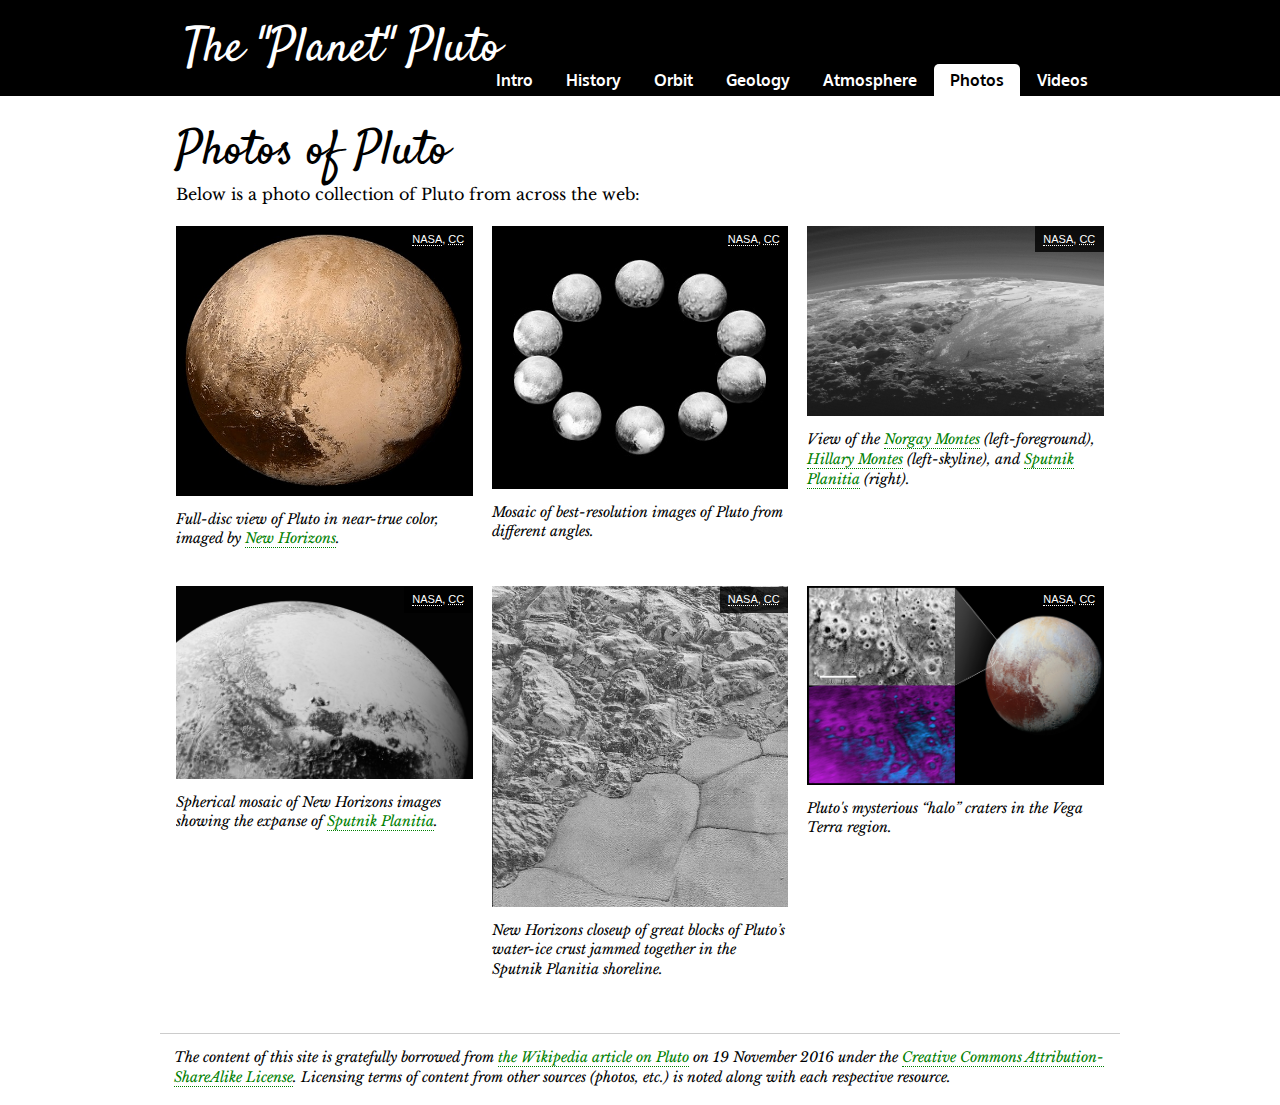
<file: Photos.html>
<!DOCTYPE html>
<html lang="en">
	<head>
		<meta charset="utf-8">
		<title>Pluto Photo Gallery | The "PLanet" Pluto</title>

		<link rel="stylesheet" href="css/main.css" media="all">
		
		<!-- Web Fonts -->
		<link href="https://fonts.googleapis.com/css?family=Libre+Baskerville:400,700,400italic|Oxygen:700|Satisfy:400" rel="stylesheet" lazyload>

		<!-- Mobile Friendliness -->
		<meta name="viewport" content="width=device-width, initial-scale=1"/>
		<meta name="MobileOptimized" content="width">
		<meta name="HandheldFriendly" content="true">

		<!-- Polyfill for Picture element -->
		<script>document.createElement( "picture" );</script>
		<script src="js/picturefill.min.js" async></script>
	</head>
	<body>
		<header role="banner" class="banner" id="banner" tabindex="-1">
			<h1><a href="index.html">The "Planet" Pluto</a></h1>
			<a id="nav-jump" href="#menu"><b class="hidden">Jump to the</b> Menu</a>
		</header>

		<main role="main">
			
			<h1>Photos of Pluto</h1>
			<p>Below is a photo collection of Pluto from across the web:</p>
			
			
			<div class="gallery">
				
			
				
				<figure id="fig-1" class="figure gallery__item gallery__item--photo">
					<img src="images/pluto-in-true.jpg" alt="Pluto_full_disc_view" 
						srcset="images/pluto-in-true.jpg 568w, images/pluto-in-true.jpg 300w"
						sizes="(min-width:60em) 297px, (min-width:40.5em) 50vw, 100vw">
					<figcaption class="figure__caption">
						<p>Full-disc view of Pluto in near-true color, imaged by <a href="https://en.wikipedia.org/wiki/New_Horizons" title="New Horizons">New Horizons</a>.</p>
						<p class="figure__source"><cite><a href="https://upload.wikimedia.org/wikipedia/commons/2/2a/Nh-pluto-in-true-color_2x_JPEG-edit-frame.jpg">NASA</a>, <abbr title="licensed under Creative Commons">CC</abbr></cite></p>
					</figcaption>
				</figure>
				
				<figure id="fig-2" class="figure gallery__item gallery__item--photo">
					<img src="images/Pluto_different_large.jpg" alt="Pluto_angles" 
						srcset="images/Pluto_different_large.jpg 568w, images/Pluto_different_large.jpg 300w"
						sizes="(min-width:60em) 297px, (min-width:40.5em) 50vw, 100vw">
					<figcaption class="figure__caption">
						<p>Mosaic of best-resolution images of Pluto from different angles.</p>
						<p class="figure__source"><cite><a href="https://upload.wikimedia.org/wikipedia/commons/7/7e/NH-Pluto-Day1-TenImages-20150714-20151120.jpg">NASA</a>, <abbr title="licensed under Creative Commons">CC</abbr></cite></p>
					</figcaption>
				</figure>
				
				<figure id="fig-3" class="figure gallery__item gallery__item--photo">
					<img src="images/Pluto-Norgay-Hillary-Mountains.jpg" alt="Pluto_Norgay_and_Hillary_mountains" 
						srcset="images/Pluto-Norgay-Hillary-Mountains.jpg 568w, images/Pluto-Norgay-Hillary-Mountains.jpg 300w"
						sizes="(min-width:60em) 297px, (min-width:40.5em) 50vw, 100vw">
					<figcaption class="figure__caption">
						<p>View of the <a href="https://en.wikipedia.org/wiki/Norgay_Montes" title="Norgay Montes">Norgay Montes</a> (left-foreground), <a href="https://en.wikipedia.org/wiki/Hillary_Montes" title="Hillary Montes">Hillary Montes</a> (left-skyline), and <a href="https://en.wikipedia.org/wiki/Sputnik_Planitia" title="Sputnik Planitia">Sputnik Planitia</a> (right).</p>
						<p class="figure__source"><cite><a href="https://upload.wikimedia.org/wikipedia/commons/1/11/PIA19947-NH-Pluto-Norgay-Hillary-Mountains-2050714.jpg">NASA</a>, <abbr title="licensed under Creative Commons">CC</abbr></cite></p>
					</figcaption>
				</figure>
				
				
				<figure id="fig-4" class="figure gallery__item gallery__item--photo">
					<img src="images/Pluto-Spherical-Mosaic.jpg" alt="Pluto_Spherical_Mosaic" 
						srcset="images/Pluto-Spherical-Mosaic.jpg 568w, images/Pluto-Spherical-Mosaic.jpg 300w"
						sizes="(min-width:60em) 297px, (min-width:40.5em) 50vw, 100vw">
					<figcaption class="figure__caption">
						<p>Spherical mosaic of New Horizons images showing the expanse of <a href="https://en.wikipedia.org/wiki/Sputnik_Planitia" title="Sputnik Planitia">Sputnik Planitia</a>.</p>
						<p class="figure__source"><cite><a href="https://upload.wikimedia.org/wikipedia/commons/e/ec/NH-Pluto-SphericalMosaic-20150910.jpg">NASA</a>, <abbr title="licensed under Creative Commons">CC</abbr></cite></p>
					</figcaption>
				</figure>
					
				
				<figure id="fig-5" class="figure gallery__item gallery__item--photo">
					<img src="images/Pluto-Mountains.jpg" alt="Pluto_Sputnik_Planitia"
						srcset="images/Pluto-Mountains.jpg 568w, images/Pluto-Mountains.jpg 300w"
						sizes="(min-width:60em) 297px, (min-width:40.5em) 50vw, 100vw">
					<figcaption class="figure__caption">
						<p>New Horizons closeup of great blocks of Pluto’s water-ice crust jammed together in the Sputnik Planitia shoreline.</p>
						<p class="figure__source"><cite><a href="https://upload.wikimedia.org/wikipedia/commons/6/67/Mountainous_Shoreline_of_Sputnik_Planum_%28PIA20198%29.png">NASA</a>, <abbr title="licensed under Creative Commons">CC</abbr></cite></p>
					</figcaption>
				</figure>
				
				<figure id="fig-6" class="figure gallery__item gallery__item--photo">
					<img src="images/Pluto_halo_craters.jpg" alt="Pluto_halo_craters"
						srcset="images/Pluto_halo_craters.jpg 568w, images/Pluto_halo_craters.jpg 300w"
						sizes="(min-width:60em) 297px, (min-width:40.5em) 50vw, 100vw">
					<figcaption class="figure__caption">
						<p>Pluto's mysterious &ldquo;halo&rdquo; craters in the Vega Terra region.</p>
						<p class="figure__source"><cite><a href="https://upload.wikimedia.org/wikipedia/commons/d/df/Craters-Alone-HaloCraters_Annotated.jpg">NASA</a>, <abbr title="licensed under Creative Commons">CC</abbr></cite></p>
					</figcaption>
				</figure>
				
						
			</div>
			
		</main>
		
      <nav id="menu" tabindex="-1" role="navigation">
         <h1 class="hidden">Want to learn more about Pluto? Check out these links:</h1>
        <ul>
          <li><a href="index.html"><b class="hidden">An </b>Intro <b class="hidden">to Pluto</b></a></li>
          <li><a href="History.html"><b class="hidden">Learn More About the </b>History <b class="hidden">of Pluto</b></a></li>
          <li><a href="Orbit.html"><b class="hidden">Understand the </b>Orbit <b class="hidden">of Pluto</b></a></li>
          <li><a href="Geology.html"><b class="hidden">Explore the </b>Geology <b class="hidden">of Pluto</b></a></li>
          <li><a href="Atmosphere.html"><b class="hidden">Read About the </b>Atmosphere <b class="hidden">of Pluto</b></a></li>
		  <li><mark><a href="Photos.html"><b class="hidden">Check out </b>Photos <b class="hidden">of Pluto</b></a></mark></li>
		  <li><a href="Videos.html"><b class="hidden">View </b>Videos <b class="hidden">of Pluto</b></a></li>		
        </ul> <br>
          <a id="menu-close" href="#banner"><b class="hidden">Return to the content</b></a>
		</nav>
		
      <footer role="contentinfo">
			<p id="copyright">The content of this site is gratefully borrowed from <a href="//en.wikipedia.org/wiki/Pluto">the Wikipedia article on Pluto</a> on <time>19 November 2016</time> under the <a href="//en.wikipedia.org/wiki/Wikipedia:Text_of_Creative_Commons_Attribution-ShareAlike_3.0_Unported_License">Creative Commons Attribution-ShareAlike License</a>. Licensing terms of content from other sources (photos, etc.) is noted along with each respective resource.</p>
		</footer>
		
		<script src="js/main.js" async></script>
	</body>
</html>
</file>
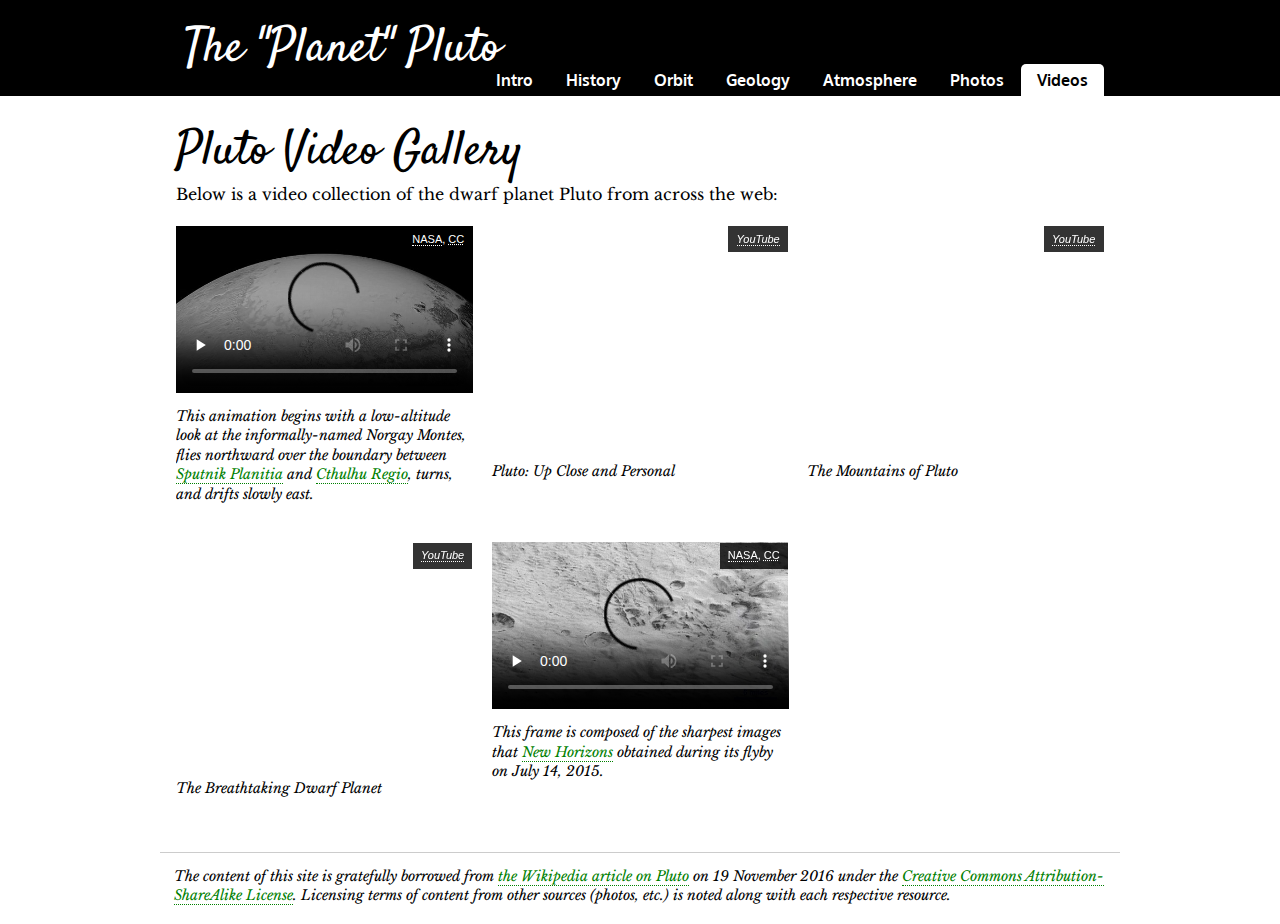
<file: Videos.html>
<!DOCTYPE html>
<html lang="en">
	<head>
		<meta charset="utf-8">
		<title>Pluto Video Gallery | The "Planet" Pluto</title>

		<link rel="stylesheet" href="css/main.css" media="all">
		
		<!-- Web Fonts -->
		<link href="https://fonts.googleapis.com/css?family=Libre+Baskerville:400,700,400italic|Oxygen:700|Satisfy:400" rel="stylesheet" lazyload>

		<!-- Mobile Friendliness -->
		<meta name="viewport" content="width=device-width, initial-scale=1"/>
		<meta name="MobileOptimized" content="width">
		<meta name="HandheldFriendly" content="true">

		<!-- Polyfill for Picture element -->
		<script>document.createElement( "picture" );</script>
		<script src="js/picturefill.min.js" async></script>
	</head>
	<body>
		<header role="banner" class="banner" id="banner" tabindex="-1">
			<h1><a href="index.html">The "Planet" Pluto</a></h1>
			<a id="nav-jump" href="#menu"><b class="hidden">Jump to the</b> Menu</a>
		</header>

		<main role="main">
			
			<h1>Pluto Video Gallery</h1>
			<p>Below is a video collection of the dwarf planet Pluto from across the web:</p>
			
			<div class="gallery">
				
				<figure id="fig-1" class="figure gallery__item gallery__item--video">
					<div  class="video video--16x9">
						<video class="video__content" poster="images/posters/Pluto_flyover.JPG" controls preload="none">
							<source src="videos/Pluto_Aerial_Tour.mp4" type="video/mp4">
							<source src="https://en.wikipedia.org/wiki/File:Pluto-FlyoverAnimation-20150918.webm" type="video/webm">
							<div class="gallery__item__alternative">
								<img src="images/posters/Pluto_flyover.JPG" alt="">
								<p>If your browser can't play this video, you can download it here:</p>
								<ul>
									<li><a href="videos/Pluto_Aerial_Tour.mp4">MP4 Format</a></li>
									<li><a href="https://en.wikipedia.org/wiki/File:Pluto-FlyoverAnimation-20150918.webm">WebM Format</a></li>
								</ul>
							</div>
						</video>
					</div>
					<figcaption class="figure__caption">
						<p>This animation begins with a low-altitude look at the informally-named Norgay Montes, flies northward over the boundary between <a href="https://en.wikipedia.org/wiki/Sputnik_Planitia" title="Sputnik Planitia">Sputnik Planitia</a> and <a href="https://en.wikipedia.org/wiki/Cthulhu_Regio" title="Cthulhu Regio">Cthulhu Regio</a>, turns, and drifts slowly east.</p>
						<p class="figure__source"><cite><a href="https://en.wikipedia.org/wiki/File:Pluto-FlyoverAnimation-20150918.webm">NASA</a>, <abbr title="licensed under Creative Commons by">CC</abbr></cite></p>
					</figcaption>
				</figure>
				
				<figure id="fig-2" class="figure gallery__item gallery__item--iframe">
					<div  class="video video--4x3">
						<iframe class="video__content" src="https://www.youtube.com/embed/xmqDpuDLVYw?rel=0" frameborder="0" allowfullscreen></iframe>
					</div>
					<figcaption class="figure__caption">
						<p>Pluto: Up Close and Personal</p>
						<p class="figure__source"><a title="View on YouTube" href="https://www.youtube.com/watch?v=xmqDpuDLVYw">YouTube</a></p>
					</figcaption>
				</figure>
				
				<figure id="fig-3" class="figure gallery__item gallery__item--iframe">
					<div  class="video video--4x3">
						<iframe class="video__content" src="https://www.youtube.com/embed/JEDz6wDfMOA?rel=0" frameborder="0" allowfullscreen></iframe>
					</div>
					<figcaption class="figure__caption">
						<p>The Mountains of Pluto</p>
						<p class="figure__source"><a title="View on YouTube" href="https://www.youtube.com/watch?v=JEDz6wDfMOA">YouTube</a></p>
					</figcaption>
				</figure>
				
				<figure id="fig-4" class="figure gallery__item gallery__item--iframe">
					<div  class="video video--4x3">
						<iframe class="video__content" src="https://www.youtube.com/embed/S6Uan1otQUM?rel=0" frameborder="0" allowfullscreen></iframe>
					</div>
					<figcaption class="figure__caption">
						<p>The Breathtaking Dwarf Planet</p>
						<p class="figure__source"><a title="View on YouTube" href="https://www.youtube.com/watch?v=S6Uan1otQUM">YouTube</a></p>
					</figcaption>
				</figure>
				
				<figure id="fig-5" class="figure gallery__item gallery__item--video">
					<div class="video video--16x9">
						<video class="video__content" poster="images/posters/Pluto_surface.JPG" controls preload="none">
							<source src="videos/View_of_Pluto.mp4" type="video/mp4">
							<source src="http://pluto.jhuapl.edu/common/content/videos/dataMovies/Very%20Best%20View%20of%20Pluto-15-02652_PressReleaseNEW_50sec_3.mp4" type="video/mp4">
							<div class="gallery__item__alternative">
								<img src="images/posters/Pluto_surface.JPG" alt="">
								<p>If your browser can't play this video, you can download it here:</p>
								<ul>
									<li><a href="videos/View_of_Pluto.mp4">MP4 Format</a></li>
									<li><a href="https://en.wikipedia.org/wiki/File:15-02652-PlutoFilm-50sec-20150714.webm#file">WebM Format</a></li>
								</ul>
							</div>
						</video>
					</div>
					<figcaption class="figure__caption">
						<p>This frame is composed of the sharpest images that <a href="https://en.wikipedia.org/wiki/New_Horizons" title="New Horizons">New Horizons</a> obtained during its flyby on July 14, 2015.</p>
						<p class="figure__source"><cite><a href="https://en.wikipedia.org/wiki/File:15-02652-PlutoFilm-50sec-20150714.webm">NASA</a>, <abbr title="licensed under Creative Commons">CC</abbr></cite></p>
					</figcaption>
				</figure>
				
			</div>
			
		</main>
		
      <nav id="menu" tabindex="-1" role="navigation">
         <h1 class="hidden">Want to learn more about Pluto? Check out these links:</h1>
        <ul>
          <li><a href="index.html"><b class="hidden">An </b>Intro <b class="hidden">to Pluto</b></a></li>
          <li><a href="History.html"><b class="hidden">Learn More About the </b>History <b class="hidden">of Pluto</b></a></li>
          <li><a href="Orbit.html"><b class="hidden">Understand the </b>Orbit <b class="hidden">of Pluto</b></a></li>
          <li><a href="Geology.html"><b class="hidden">Explore the </b>Geology <b class="hidden">of Pluto</b></a></li>
          <li><a href="Atmosphere.html"><b class="hidden">Read About the </b>Atmosphere <b class="hidden">of Pluto</b></a></li>
		  <li><a href="Photos.html"><b class="hidden">Check out </b>Photos <b class="hidden">of Pluto</b></a></li>
		  <li><mark><a href="Videos.html"><b class="hidden">View </b>Videos <b class="hidden">of Pluto</b></a></mark></li>	
        </ul> <br>
          <a id="menu-close" href="#banner"><b class="hidden">Return to the content</b></a>
		</nav>
		
      <footer role="contentinfo">
			<p id="copyright">The content of this site is gratefully borrowed from <a href="//en.wikipedia.org/wiki/Pluto">the Wikipedia article on Pluto</a> on <time>19 November 2016</time> under the <a href="//en.wikipedia.org/wiki/Wikipedia:Text_of_Creative_Commons_Attribution-ShareAlike_3.0_Unported_License">Creative Commons Attribution-ShareAlike License</a>. Licensing terms of content from other sources (photos, etc.) is noted along with each respective resource.</p>
	  </footer>
		
		<script src="js/main.js" async></script>
	</body>
</html>
</file>
<file: css/main.css>
/* Charset Controls */
@charset "UTF-8";

/* Media Query controls */
@-moz-viewport {
  width: device-width;
  zoom: 1.0;
}
@-ms-viewport {
  width: device-width;
  zoom: 1.0;
}
@-o-viewport {
  width: device-width;
  zoom: 1.0;
}
@-webkit-viewport {
  width: device-width;
  zoom: 1.0;
}
@viewport {
  width: device-width;
  zoom: 1.0;
}

 
/* CSS Reset for HTML5 */
article,aside,details,figcaption,figure,footer,header,hgroup,main,menu,nav,section,summary{display:block;}


body {
    font: 100%/1.4 "Libre Baskerville", Georgia, "Times New Roman", Times, serif;
    margin: 0;
    padding: 0;
       -moz-font-smoothing: antialiased;
        -ms-font-smoothing: antialiased;
         -o-font-smoothing: antialiased;
    -webkit-font-smoothing: antialiased;
            font-smoothing: antialiased;
}

/* =================================================================
 * Defaults
 * ================================================================= */
h1, h2, h3 {
    font-family: Satisfy; cursive;
    font-weight: 300;
    line-height: 1; /* 1.4 * the font size */
    margin: 0;
}
h1 {
    font-size: 3em; /* 16 * 3 = 48 */
    margin-bottom: .15em; /* 16 * .15 = 2.4 */
}
section h1 {
    font-size: 2em; /* 16 * 2 = 32 */
}
p, dl, ol, ul {
    margin-top: 0;
    margin-bottom: 1.25em; /* 16 * 1.2 = 20 */
}
a {
    color: green;
    text-decoration: none;
    border-bottom: 1px dotted;
    -webkit-transition: background .5s, color .5s;
       -moz-transition: background .5s, color .5s;
        -ms-transition: background .5s, color .5s;
            transition: background .5s, color .5s;
}
    a:hover,
    a:focus,
    a:active {
        color: red;
        border-bottom-style: solid;
    }

cite {
    font-style: normal;
}


/* =================================================================
 * Helpers
 * ================================================================= */
.hidden {
    position: absolute !important;
    height: 1px;
    width: 1px;
    overflow: hidden;
    clip: rect(1px 1px 1px 1px); /* IE6 and IE7 use the wrong syntax */
    clip: rect(1px, 1px, 1px, 1px);
}


/* =================================================================
 * Layout
 * ================================================================= */
hr {
    display: none;
}
header,
main,
nav,
footer {
    margin: 0 auto;
    max-width: 960px;
}
header,
main,
nav {
    margin-bottom: 1em;
}
main,
footer {
    box-sizing: border-box;
    padding: 0 1em;
}


/* =================================================================
 * Banner
 * ================================================================= */
.banner {
    background: #000;
    color: #fff;
    margin: 0 0 2em;
    padding: 2% 1em;
    position: relative;
    outline: none;
}
    .banner h1 {
        font-size: 2em;
        line-height: 1;
        margin: 0;
    }
    .banner a {
        border-bottom: 0;
        color: #fff;
        text-decoration: none;
    }
.banner--home {
    text-align: center;
    padding: 7% 0 5%;
}
    .banner--home h1 {
        font-size: 8vw; /* if supported, scale with the screen */
        padding-top: 2%;
    }
    .banner--home img {
        display: inline;
        width: 50%;
        max-width: 400px;
        height: auto;
    }


/* =================================================================
 * Navigation
 * ================================================================= */
#nav-jump {
    border: 1px solid;
    border-radius: 3px;
    background: #000;
    color: #fff;
    font: bold .875em Oxygen, Helvetica, Arial, sans-serif;
    padding: .5em;
    text-transform: uppercase;
    /* move to the upper right corner */
    position: absolute;
    top: .75em;
    right: 1em;
    z-index: 1000;
}
nav {
    outline: none;
}
nav ul {
    background: #fff;
    background-color: rgba(255, 255, 255, .95);
    color: #000;
    border-top: 1px solid;
    list-style: none;
    margin: 0;
    padding: 0;
}
nav a {
    border-bottom: 1px solid #000;
    color: #000;
    display: block;
    font: bold 1em Oxygen, Helvetica, Arial, sans-serif;
    line-height: 2;
    padding: 0 1em;
    outline: none;
    -webkit-transition: background .4s, color 0s .1s;
       -moz-transition: background .4s, color 0s .1s;
        -ms-transition: background .4s, color 0s .1s;
            transition: background .4s, color 0s .1s;
}
nav mark a {
    background: #000;
    color: #fff;
}
nav ul a:hover,
nav ul a:focus,
nav mark a:hover,
nav mark a:focus {
    background: #ccc;
    color: #000;
    -webkit-transition: background .4s;
       -moz-transition: background .4s;
        -ms-transition: background .4s;
            transition: background .4s;
}

 
/* =================================================================
 * Footer
 * ================================================================= */
footer {
    border-top: 1px solid #ccc;
    padding-top: 1em;
    font-size: 0.875em; /* 16 * .875 = 14 */
    font-style: italic;
}

 
/* =================================================================
 * Media
 * ================================================================= */

/* =Responsive Images */
picture,
img {
    display: block;
    width: 100%;
    max-width: 100%;
    height: auto;
}
img[Attributes Style] {
	width: 600px;
	height: 119px;
}
.center {
    width: 600;
	height: 119;
	margin: auto;
    text-align: center;
	float: none;
	
}
figure#center {
	display: block;
	width: 600px;
	height: 119px;
	position: relative;
	margin-left: auto;
	margin: auto;
}

/* =Responsive Videos
 * See http://css-tricks.com/NetMag/FluidWidthVideo/Article-FluidWidthVideo.php */
.video {
	position: relative;
	padding-bottom: 56.25%; // 16:9
	padding-top: 30px; /* IE6 workaround*/
    width: 100%;
	height: 0;
}
.video--4x3 {
    padding-bottom: 75%; /* 5x3 ratio */
}
.video video,
.video iframe {
    position: absolute;
    top: 0;
    left: 0;
    width: 100%;
    height: 100%;
}

/* =Figures */
figure {
    margin: 0 0 1.25em; /* 16 * 1.2 = 20 */
}
 .figure {
    position: relative; /* contain the source */
}
    .figure__caption {
        font-size: 0.875em; /* 16 * .875 = 14 */
        font-style: italic;
        margin: 1em 0 0;
    }
        .figure__caption em,
        .figure__caption i {
            font-style: normal;
        }
    .figure__source {
        background: black;
        background: rgba( 0, 0, 0, .8 ); /* 80% black */
        color: white;

        font-family: sans-serif;
        font-size: 0.7857em; /* 14 * .7857 = 11 */

        padding: .5em .75em;

        /* position over the image */
        position: absolute;
        top: .5px;
        right: .5px;
    }
        .figure__source a {
            color: white;
            color: inherit;
            text-decoration: none;
        }
    
.figure--inline {
    display: block;
    margin: 1em auto;
    max-width: 310px;
}
    .figure--inline img,
    .figure--inline picture,
    .figure--inline .video {
        margin-bottom: 1em;
    }
    .figure--inline::before,
    .figure--inline::after {
        content: " ";
        display: block;
        height: 0;
        margin: 1em auto 0;
        width: 50%;
        border-top: 1px solid #ccc;
    }
    .figure--inline::before {
        margin: 0 auto 1em;
    }
    .figure--inline .figure__source {
        margin-top: 1.4545em; /* make room for the space 11 * 1.4545 = 16 */
        top: 1px; /* the border */
    }
    h1 + .figure--inline::before {
        display: none;
    }
    h1 + .figure--inline .figure__source {
        margin-top: 0; /* remove the space */
        top: 0; /* and the border compensation */
    }


/* =================================================================
 * Galleries
 * ================================================================= */
.gallery {}
    .gallery__item::after {
        content: " ";
        display: block;
        height: 0;
        margin: 1em auto 0;
        width: 50%;
        border-top: 1px solid #ccc;
    }
    .gallery__item:last-child::after {
        display: none;
    }


/* for getActiveMQ */
#getActiveMQ-watcher { font-family: "default"; }

/* 320px—648px */
@media only screen and (min-width:20em) and (max-width:40.5em) {
    }
.left {
	float: left;
}
ul li {
	list-style: none;
}
.thumbcaption {
    font-style: italic;
    border: none;
    line-height: 1.4em;
    padding: 2px;
    font-size: 90%;
    text-align: left;
    height: 30px;
	
}
.thumbcaption1 {
	font-style: italic;
    border: none;
    line-height: 1.4em;
    padding: 2px;
    font-size: 90%;
    text-align: left;
    height: 65px;
}
.thumbcaption2 {
	font-style: italic;
    border: none;
    line-height: 1.4em;
    padding: 2px;
    font-size: 90%;
    text-align: left;
    height: 85px;
}
.thumbimage {
    background-color: #fff;
    border: 1px solid #c8ccd1;
}
div {
    display: block;
}
div.tright {
    margin: .5em 0 1.3em 1.4em;
    float: right;
}
div.tright1 {
    margin: .5em 0 1.3em 10px;;
    float: right;
}
div.tleft {
    margin: .5em 1.4em 1em 0;
    float: left;
}
div.tcenter {
	margin: .5em 0 1.3em 1.4em;
	padding: .3em;
    float: none;
}
div.thumb {
    background-color: #fff;
    margin-bottom: .5em;
    width: auto;
}
div.thumbin {
    border: 1px solid #c8ccd1;
    padding: 3px;
    background-color: #f8f9fa;
    font-size: 94%;
    text-align: center;
    overflow: hidden;
}

/* =================================================================
 * Galleries
 * ================================================================= */
.gallery {}
    .gallery__item::after {
        content: " ";
        display: block;
        height: 0;
        margin: 1em auto 0;
        width: 50%;
        border-top: 1px solid #ccc;
    }
    .gallery__item:last-child::after {
        display: none;
    }


/* for getActiveMQ */
#getActiveMQ-watcher { font-family: "default"; }

/* 320px—648px */
@media only screen and (min-width:20em) and (max-width:40.5em) {
    
    /* =================================================================
     * Banner
     * ================================================================= */
    .banner {
        padding-right: 4.625em;
    }
        .banner h1 a {
            display: table-cell;
            line-height: 1;
            height: 1em;
            vertical-align: middle;
        }
    .banner--home {
        padding-right: 0;
    }
        .banner--home h1 a {
            display: block;
            line-height: 2.5;
            height: auto;
        }
     
    /* =================================================================
     * Navigation
     * ================================================================= */
    /* body:not(:target) is a nifty CSS filter to allow show/hide with CSS 
     * in browsers that support :not() and :target
     * See: http://www.creativebloq.com/css3/build-smart-mobile-navigation-without-hacks-6122800
     */
    body:not(:target) #menu {
        max-width: 100%;
        width: 100%;
        position: absolute;
        top: 0;
        left: 0;
        right: 0;
        outline: 0;
    }
        body:not(:target) #menu ul {
            background: transparent;
            border: 1px solid transparent;
            border-bottom-width: 0;
            max-width: 12.5em; /* 16 * 12.5 = 200 */
            position: absolute;
            right: 2%;
            top: 3em;
            z-index: 1002;
        }
        body:not(:target) #menu ul a {
            border-bottom-width: 0;
            overflow: hidden;
            height: 0;
            /* Hardware Accelerate for better animation */
               -moz-transform: translate3d(0,0,0);
                -ms-transform: translate3d(0,0,0);
            -webkit-transform: translate3d(0,0,0);
                    transform: translate3d(0,0,0);
               -moz-transition: height .15s;
                -ms-transition: height .15s;
            -webkit-transition: height .15s;
                    transition: height .15s;
        }
        body:not(:target) #menu:target {
            /* Overlay everything */
            bottom: 0;
            height: 100%;
        }
        body:not(:target) #menu:target ul {
            background: #fff;
            background-color: rgba(255, 255, 255, .95);
            border-color: #000;
        }
        body:not(:target) #menu:target ul a {
            border-bottom-width: 1px;
            height: 2em;
            position: relative;
            z-index: 1;
               -moz-transition: height .25s;
                -ms-transition: height .25s;
            -webkit-transition: height .25s;
                    transition: height .25s;
        }
        body:not(:target) #menu-close {
            border: 0;
            display: block;
            position: absolute;
            top: 0;
            right: 0;
            bottom: 0;
            left: 0;
            z-index: 1001;
        }
     
    /* Drawer Nav */
    .drawer-nav-enabled {
        /* nothing to see here :-) */
    }
        .drawer-nav-enabled body {
            overflow-x: hidden;
            width: 100%;
            height: 100%;
            position: relative;
            left: 0;
               -moz-transition: left .25s ease;
                 -o-transition: left .25s ease;
            -webkit-transition: left .25s ease;
                    transition: left .25s ease;
            /* Hardware acceleration for the animation */
               -moz-transform: translate3d(0,0,0);
                -ms-transform: translate3d(0,0,0);
            -webkit-transform: translate3d(0,0,0);
                    transform: translate3d(0,0,0);
        }
        .drawer-nav-enabled body #menu {
            overflow: auto;
            overflow-x: hidden;
            width: 0;
            max-width: 80%;
            position: absolute;
            top: 0;
            bottom: 0;
            left: 100%;
            z-index: 3;
               -moz-transition: width .25s ease;
                 -o-transition: width .25s ease;
            -webkit-transition: width .25s ease;
                    transition: width .25s ease;
        }
            .drawer-nav-enabled body #menu ul {
                position: static;
                max-width: 100%;
            }
                .drawer-nav-enabled body #menu ul a {
                    height: auto;
                }
                    .drawer-nav-enabled body #menu ul a:hover,
                    .drawer-nav-enabled body #menu ul a:focus {
                        background-color: #ccc;
                    }
        .drawer-nav-open {
            overflow: hidden;
            position: fixed;
            top: 0;
            bottom: 0;
            left: 0;
            right: 0;
        }
            .drawer-nav-open body {
                left: -80%;
                overflow: visible;
            }
                .drawer-nav-open body #menu {
                    overflow: visible;
                    width: 80%;
                }
                .drawer-nav-open body #menu-close {
                    background: black;
                    background: rgba( 0, 0, 0, .5 );
                    left: -100%;
                    width: 100%;
                    box-sizing: border-box;
                }


    /* for getActiveMQ */
    #getActiveMQ-watcher { font-family: "small"; }

}
 
/* >= 648px */
@media only screen and (min-width:40.5em) {
    
    /* =================================================================
     * Banner
     * ================================================================= */
    .banner {
        padding: 1em;
    }
        .banner h1 {
            margin: 0;
            padding-bottom: .87em;
        }
     
    /* =================================================================
     * Navigation
     * ================================================================= */
    #nav-jump {
        right: auto;
        left:  -999em;
    }
        #nav-jump:focus {
            right: 1em;
            left:  auto;
        }
    #menu {
        position: absolute;
        top: 3.75em;
        right: 0;
        white-space: nowrap;
    }
        #menu ul {
            background: transparent;
            border: 0;
        }
        #menu li,
        #menu a {
            border: 0;
            display: inline-block;
        }
        #menu a {
            border-radius: 5px 5px 0 0;
            color: #fff;
            line-height: 2em;
            padding: 0 1em;
        }
        #menu mark a {
            background: #fff;
            color: #000;
        }
        #menu ul a:hover,
        #menu ul a:focus,
        #menu ul mark a:hover,
        #menu ul mark a:focus {
            background: #ccc;
            color: #000;
        }
        #menu ul a:active,
        #menu ul mark a:active {
            background: green;
            color: #fff;
        }
    .home #menu {
        position: static;
        text-align: center;
        margin: 1em auto;
        padding: 0;
        white-space: normal;
    }
        .home #menu ul {
            width: auto;
        }
        .home #menu li {
            display: block;
        }
        .home #menu a {
            border-radius: 5px;
            color: #000;
        }
        .home #menu mark a {
            background: #000;
            color: #fff;
        }
        .home #menu ul a:hover,
        .home #menu ul a:focus,
        .home #menu ul mark a:hover,
        .home #menu ul mark a:focus {
            background: #ccc;
            color: #000;
        }
        .home #menu h1.hidden,
        .home #menu ul .hidden {
            position: static !important;
            width: 100%;
            height: auto;
            clip: inherit;
            overflow: visible;
        }
        .home #menu h1 {
            margin-bottom: .5em;
        }
            .home #menu h1::before {
                content: " ";
                display: block;
                height: 0;
                margin: .5em auto 1em;
                width: 50%;
                border-top: 1px solid #ccc;
            }
    .home #menu-close::before {
        color: #000;
        content: "^ Return to the top";
        display: inline-block;
        font-size: .75em;
        margin-top: 1em;
        text-transform:  uppercase;
    }
        .home #menu-close:hover::before,
        .home #menu-close:focus::before {
            color: red;
        }
    

    /* =================================================================
     * Figures
     * ================================================================= */
    .figure--inline {
        float: right;
        margin-left: 2%;
        margin-top: 0;
    }
        h1 + .figure--inline::before {
            display: none;
        }
     
    /* =================================================================
     * Galleries
     * ================================================================= */
    .gallery__item::after {
        display: none;
    }


    /* for getActiveMQ */
    #getActiveMQ-watcher { font-family: "medium"; }
    
}


/* 648px–960px */
@media only screen and (min-width:40.5em) and (max-width:59.99em) {

    /* =================================================================
     * Galleries
     * ================================================================= */
    .gallery {
        overflow: hidden;
    }
        .gallery__item {
            float: left;
            width: 48%;
            margin-right: 2%;
        }
            .gallery__item:nth-child(odd) {
                clear: both;
            }
            .gallery__item:nth-child(even) {
                float: right;
                margin-right: 0;
            }
    
    /* for getActiveMQ */
    #getActiveMQ-watcher { font-family: "large"; }
    
}


/* >= 960px */
@media only screen and (min-width:60em) {

    /* =================================================================
     * Banner
     * ================================================================= */
    .banner {
        min-height: 4em;
        max-width: 100%;
    }
        .banner h1 {
            font-size: 3em;
            line-height: 1.4;
            padding: 0 .5em;
            position: absolute;
            left: 50%;
            margin-left: -10em;
        }
    .banner--home {
        padding-bottom: 3%;
    }
        .banner--home h1 {
            font-size: 8vw; /* if supported, scale with the screen */
            position: static;
            margin-left: 0;
        }
     
    /* =================================================================
     * Navigation
     * ================================================================= */
    #nav-jump:focus {
        right: 50%;
        left:  auto;
        margin-right: -33em;
    }
    #menu {
        top: 4em;
        right: 50%;
        margin-right: -30em;
        padding-right: 1em;
    }
        #menu li {
            margin-left: -4px;
        }
            
    /* =================================================================
     * Figures
     * ================================================================= */
    .figure--inline {
        width: 32%;
    }
     
    /* =================================================================
     * Galleries
     * ================================================================= */
     .gallery {
         overflow: hidden;
     }
        .gallery__item {
            float: left;
            width: 32%;
            margin-right: 2%;
        }
            .gallery__item:nth-child(3n+1) {
                clear: both;
            }
            .gallery__item:nth-child(3n+3) {
                float: right;
                margin-right: 0;
            }
		
				.gallery__itemcenter {
					float: none;
					width: 95%;
					margin-left: 2em;
					margin-right: 2em;
	
	}
    
    /* for getActiveMQ */
    #getActiveMQ-watcher { font-family: "x-large"; }
    
}

/* Print Styles */
@media print {
    
    /* =================================================================
     * Overall page setup
     * ================================================================= */
    @page { margin: 0.5in; }
	* { background: transparent !important; }
	
	/* =================================================================
     * Readable font size
     * ================================================================= */
    body {
        font-size: 12pt;
    }
    h1 {
        font-size: 36pt;
    }
    section h1 {
        font-size: 24pt;
    }
    
    /* =================================================================
     * Links!
     * ================================================================= */
    a {
        border: 0;
    }
    a::after {
        content: " (" attr(href) ")";
        font-size: 75%;
        font-style: normal;
        font-family: monospace;
        white-space: prewrap;
    }
    a[href^="#"]::after {
        content: "";
    }
    
    /* =================================================================
     * widows & orphans
     * ================================================================= */
    p { widows: 4; orphans: 4; }
	h1, h2, h3, h4, h5, h6, dl, ul, ol { page-break-inside: avoid; }
    
    /* =================================================================
     * Hide from print
     * ================================================================= */
    #banner img,
    #nav-jump,
    #menu {
        display: none;
    }
    
    /* =================================================================
     * Header &  Footer
     * ================================================================= */
    #banner {
        text-align: center;
    }
    #banner a::after {
        content: "";
    }
    
    /* =================================================================
     * Figures
     * ================================================================= */
    .figure--inline {
        float: right;
        margin-left: 2%;
        margin-top: 0;
        max-width: 33%;
        page-break-inside: avoid;
    }
        h1 + .figure--inline::before {
            display: none;
        }
        .figure__source {
            background: white !important;
            color: black;
        }
        .figure__source a {
            color: black;
            border: 0;
        }
        .figure__source a::after {
            content: "";
        }
}
</file>
